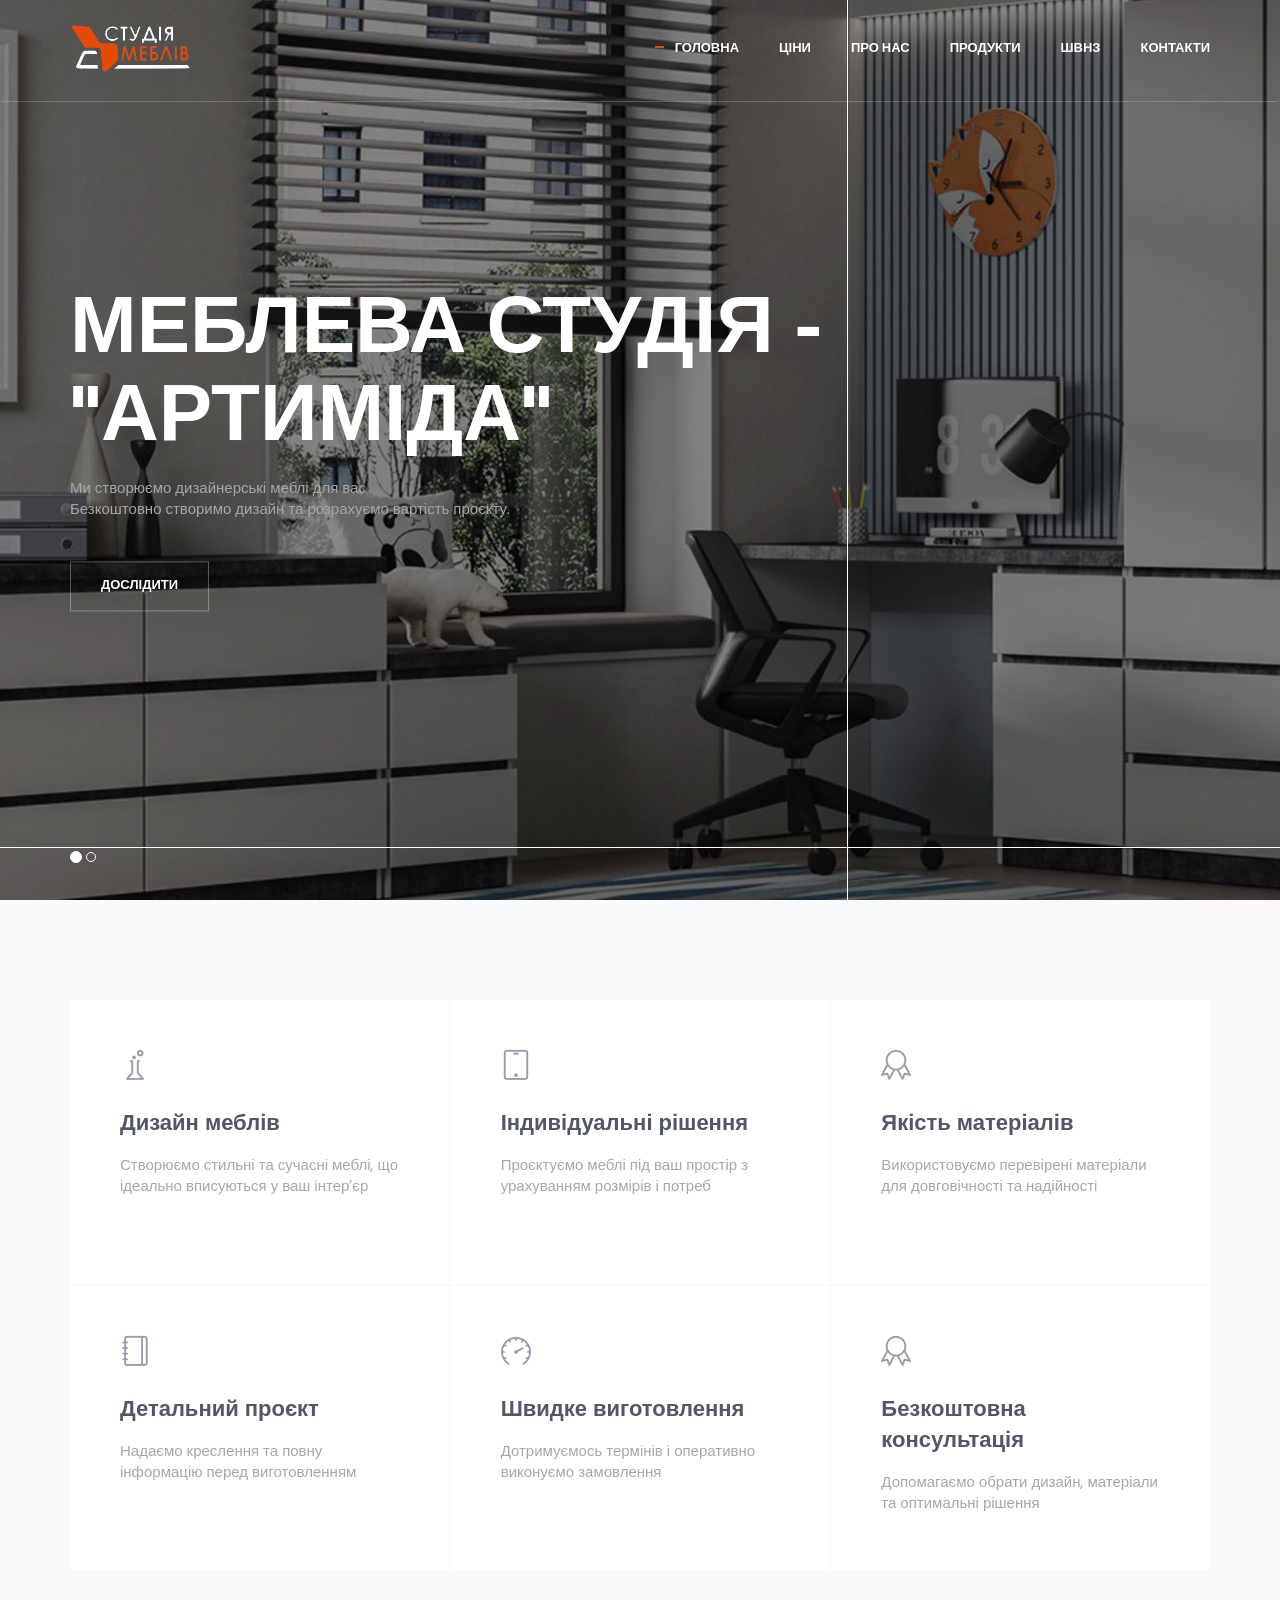
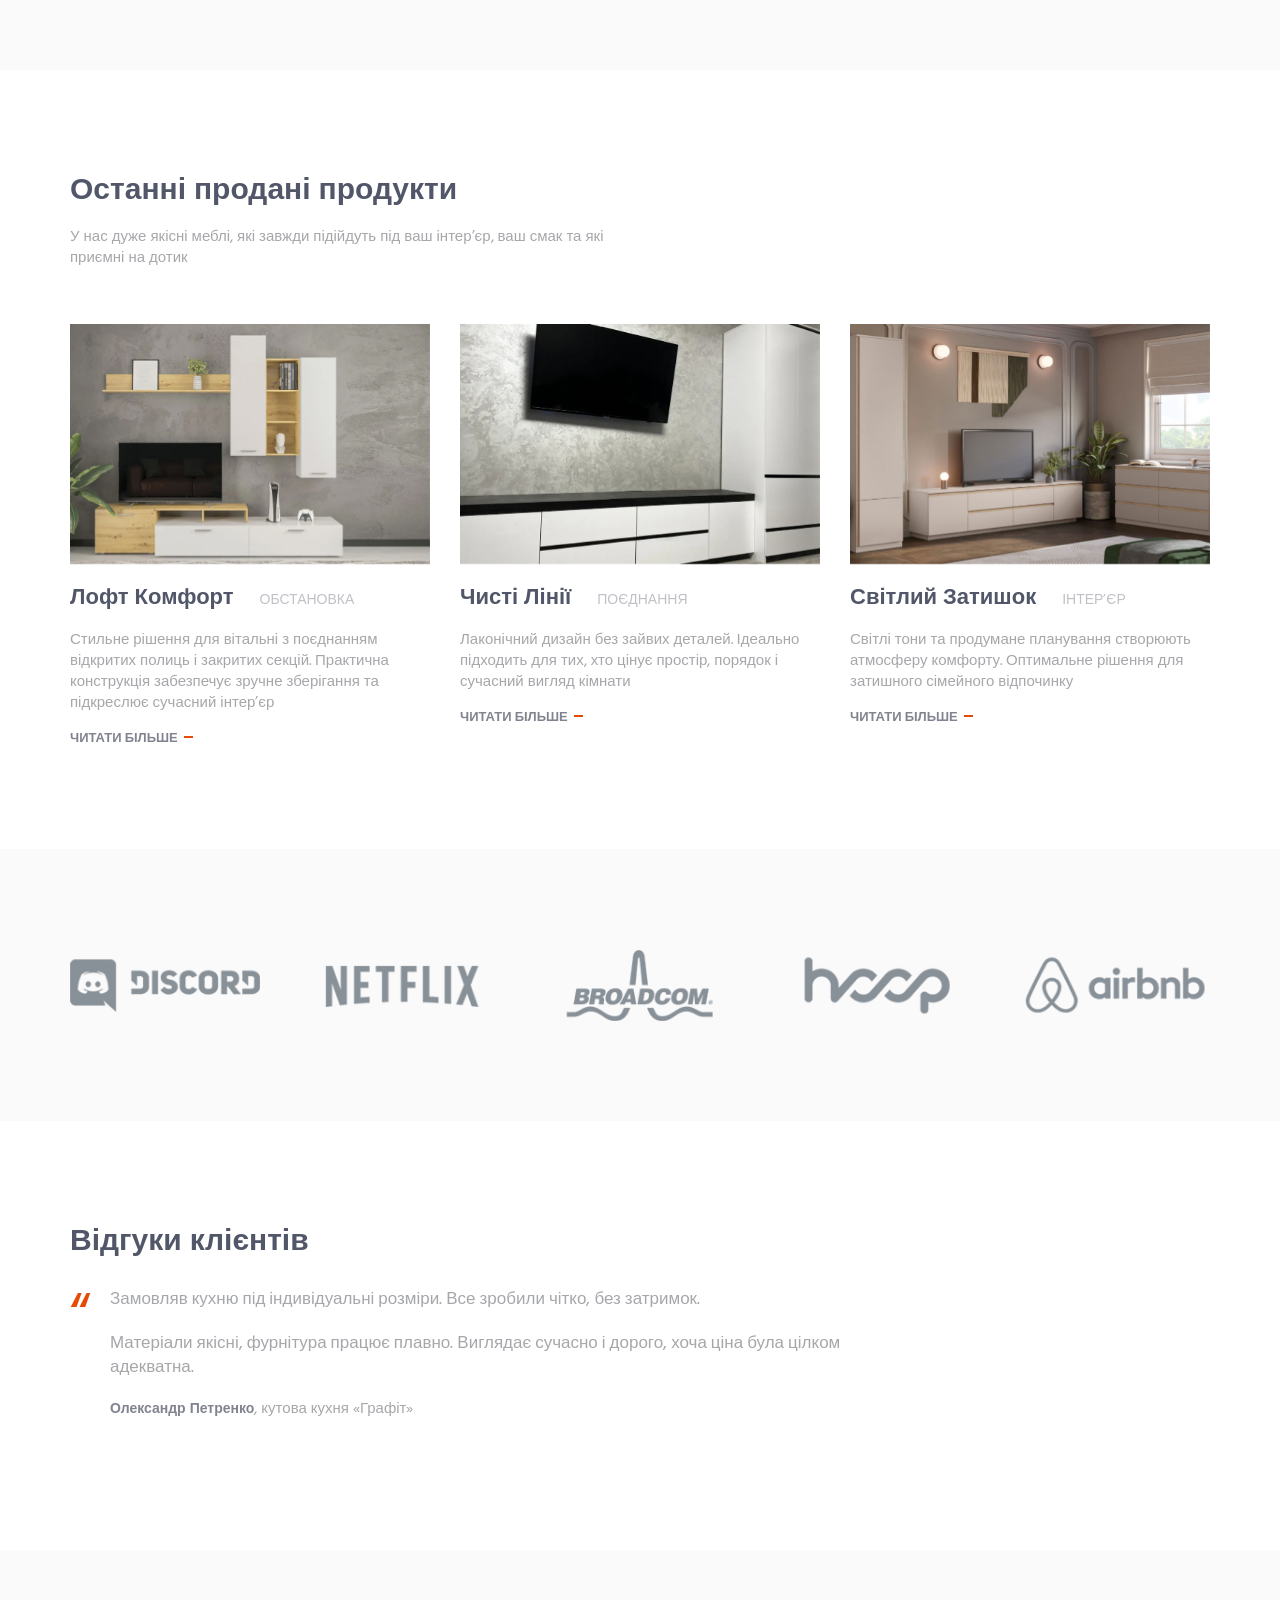
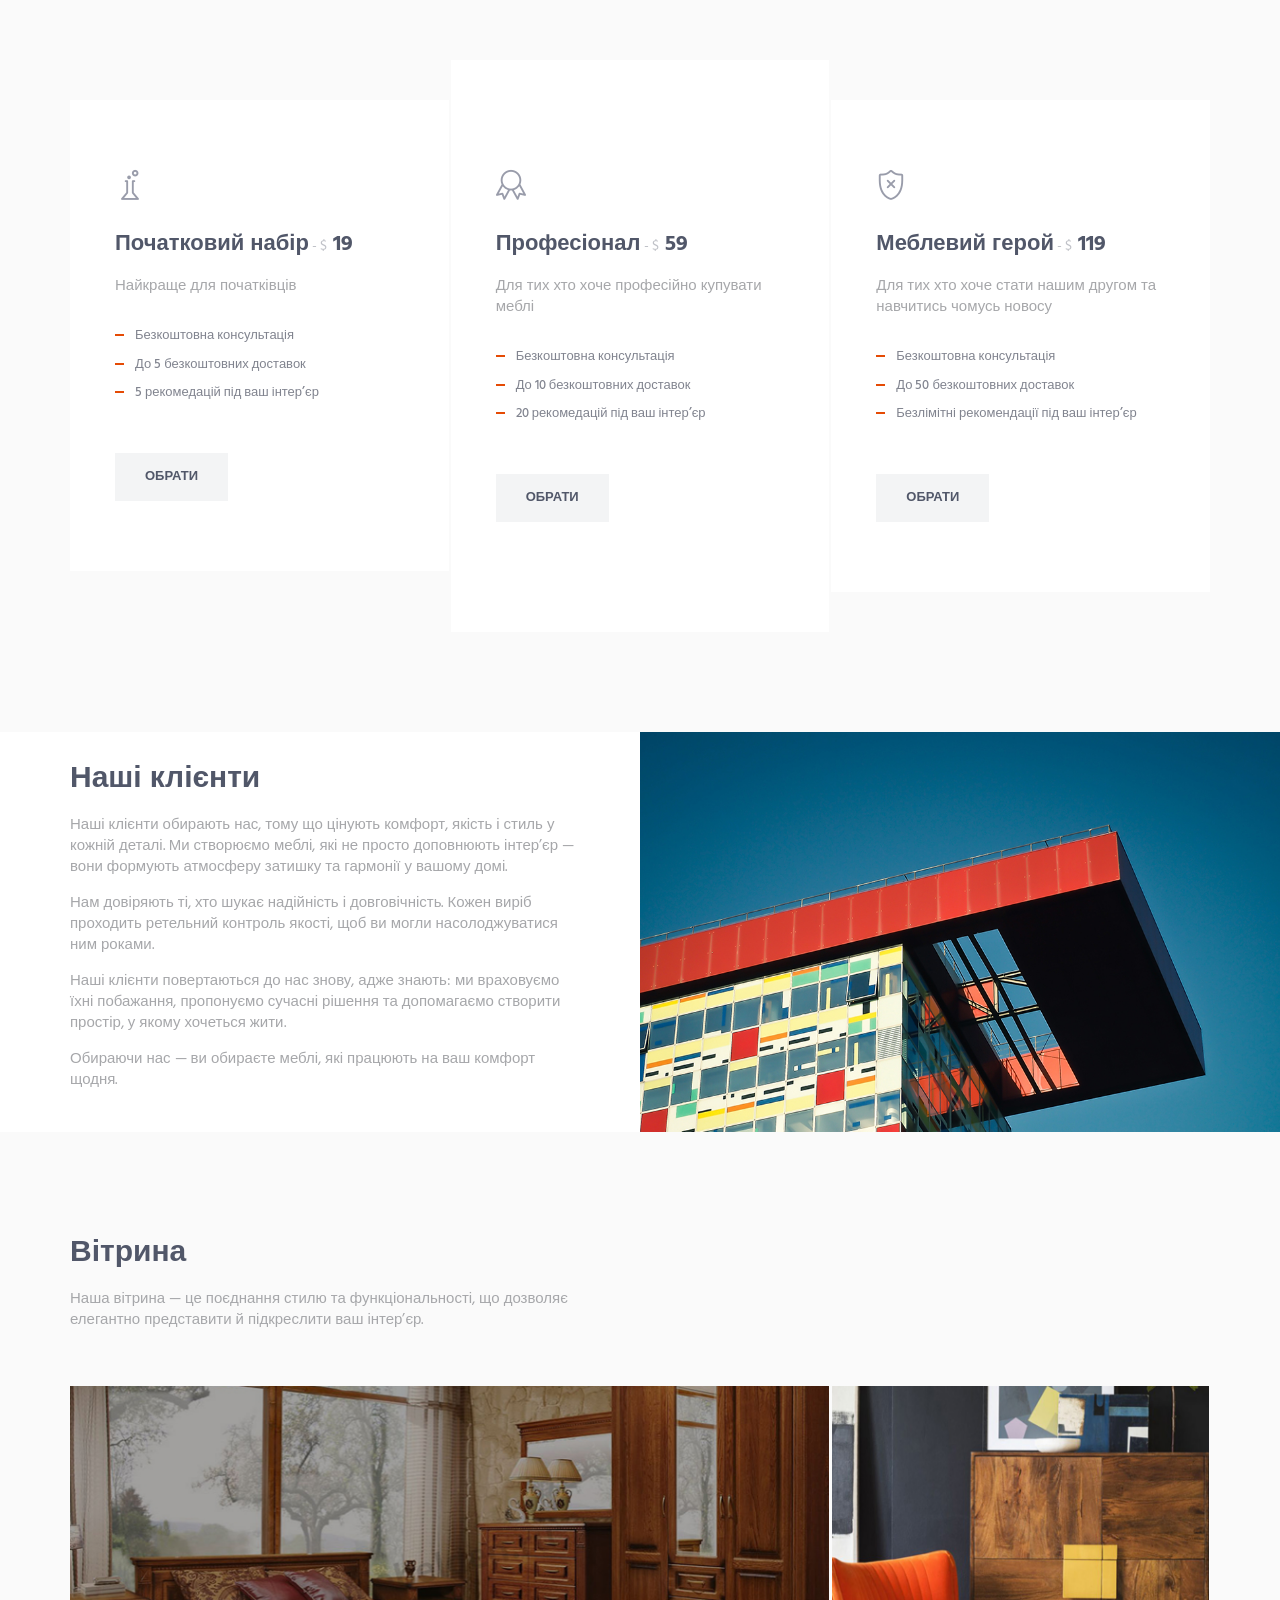
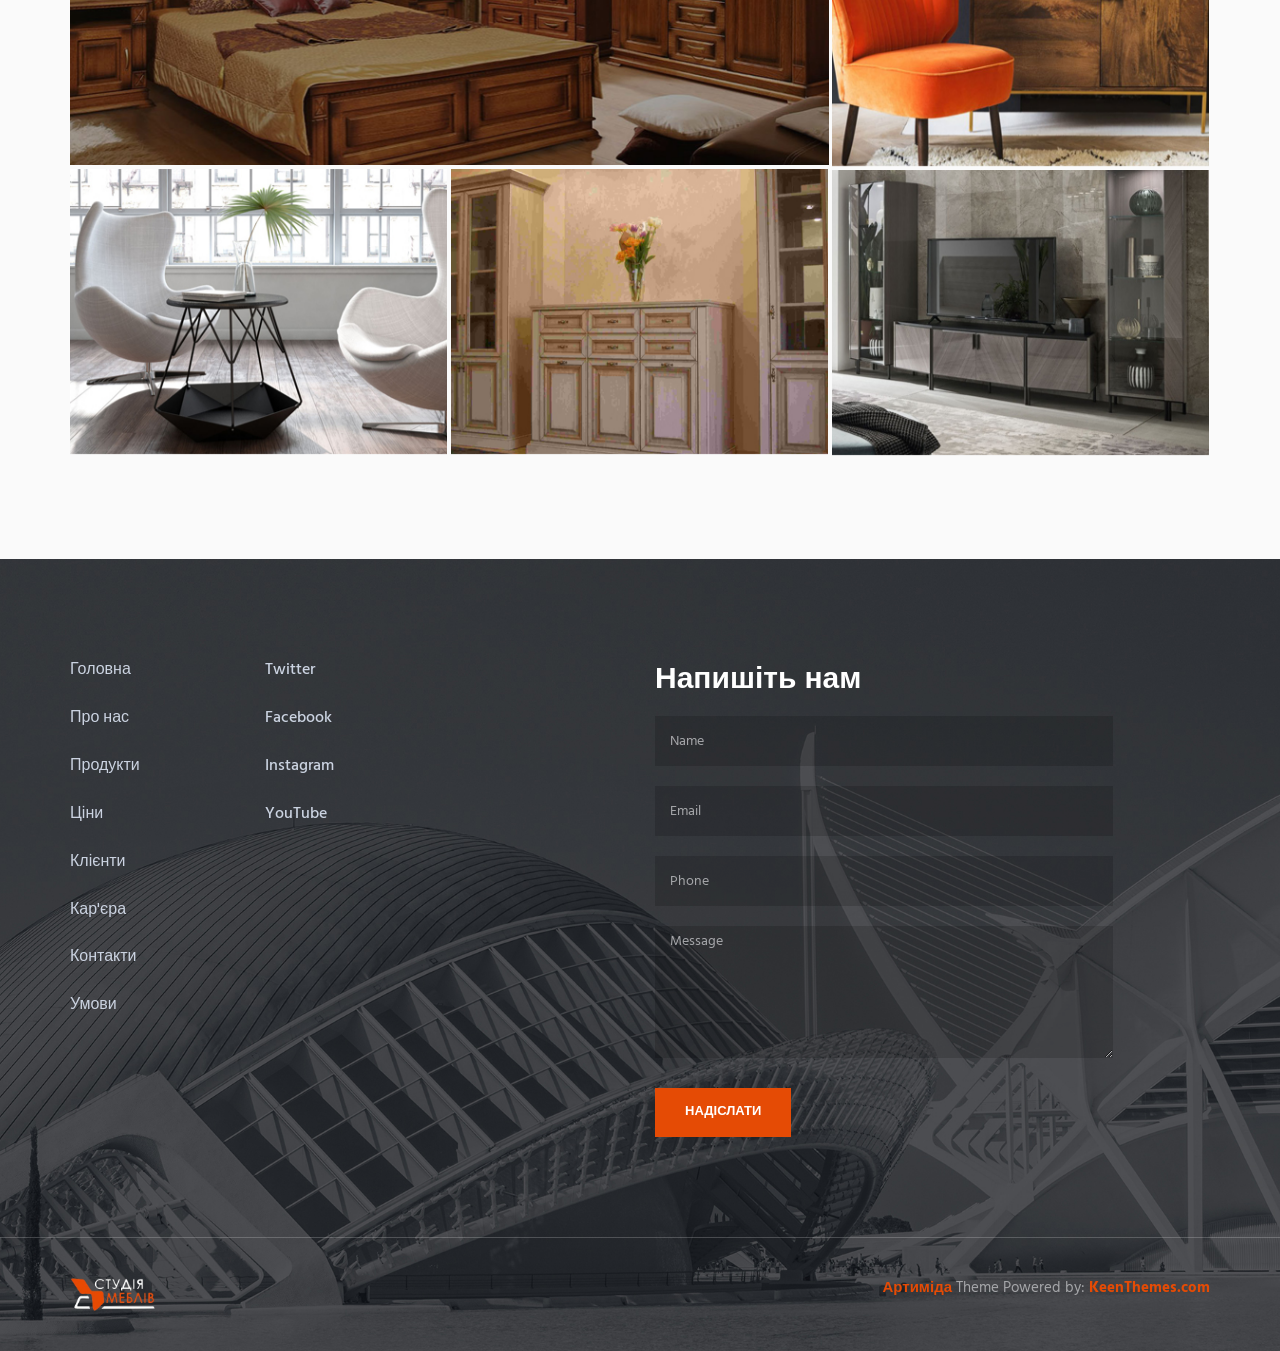
<file: index.html>
<!DOCTYPE html>
<!-- ==============================
    Project:        Metronic "Asentus" Frontend Freebie - Responsive HTML Template Based On Twitter Bootstrap 3.3.4
    Version:        1.0
    Author:         KeenThemes
    Primary use:    Corporate, Business Themes.
    Email:          support@keenthemes.com
    Follow:         http://www.twitter.com/keenthemes
    Like:           http://www.facebook.com/keenthemes
    Website:        http://www.keenthemes.com
    Premium:        Premium Metronic Admin Theme: http://themeforest.net/item/metronic-responsive-admin-dashboard-template/4021469?ref=keenthemes
================================== -->
<html lang="en" class="no-js">
    <!-- BEGIN HEAD -->
    <head>
        <meta charset="utf-8"/>
        <title>Metronic "Asentus" Frontend Freebie</title>
        <meta http-equiv="X-UA-Compatible" content="IE=edge">
        <meta content="width=device-width, initial-scale=1" name="viewport"/>
        <meta content="" name="description"/>
        <meta content="" name="author"/>

        <!-- GLOBAL MANDATORY STYLES -->
        <link href="http://fonts.googleapis.com/css?family=Hind:300,400,500,600,700" rel="stylesheet" type="text/css">
        <link href="vendor/simple-line-icons/simple-line-icons.min.css" rel="stylesheet" type="text/css"/>
        <link href="vendor/bootstrap/css/bootstrap.min.css" rel="stylesheet" type="text/css"/>

        <!-- PAGE LEVEL PLUGIN STYLES -->
        <link href="css/animate.css" rel="stylesheet">
        <link href="vendor/swiper/css/swiper.min.css" rel="stylesheet" type="text/css"/>

        <!-- THEME STYLES -->
        <link href="css/layout.min.css" rel="stylesheet" type="text/css"/>

        <!-- Favicon -->
        <link rel="shortcut icon" href="favicon.ico"/>
    </head>
    <!-- END HEAD -->

    <!-- BODY -->
    <body>

        <!--========== HEADER ==========-->
        <header class="header navbar-fixed-top">
            <!-- Navbar -->
            <nav class="navbar" role="navigation">
                <div class="container">
                    <!-- Brand and toggle get grouped for better mobile display -->
                    <div class="menu-container">
                        <button type="button" class="navbar-toggle" data-toggle="collapse" data-target=".nav-collapse">
                            <span class="sr-only">Toggle navigation</span>
                            <span class="toggle-icon"></span>
                        </button>

                        <!-- Logo -->
                        <div class="logo">
                            <a class="logo-wrap" href="index.html">
                                <img class="logo-img logo-img-main" src="img/logo1.png" alt="Asentus Logo">
                                <img class="logo-img logo-img-active" src="img/logo2.png" alt="Asentus Logo">
                            </a>
                        </div>
                        <!-- End Logo -->
                    </div>

                    <!-- Collect the nav links, forms, and other content for toggling -->
                    <div class="collapse navbar-collapse nav-collapse">
                        <div class="menu-container">
                            <ul class="navbar-nav navbar-nav-right">
                                <li class="nav-item"><a class="nav-item-child nav-item-hover active" href="index.html">Головна</a></li>
                                <li class="nav-item"><a class="nav-item-child nav-item-hover" href="pricing.html">Ціни</a></li>
                                <li class="nav-item"><a class="nav-item-child nav-item-hover" href="about.html">Про нас</a></li>
                                <li class="nav-item"><a class="nav-item-child nav-item-hover" href="products.html">Продукти</a></li>
                                <li class="nav-item"><a class="nav-item-child nav-item-hover" href="faq.html">ШВНЗ</a></li>
                                <li class="nav-item"><a class="nav-item-child nav-item-hover" href="contact.html">Контакти</a></li>
                            </ul>
                        </div>
                    </div>
                    <!-- End Navbar Collapse -->
                </div>
            </nav>
            <!-- Navbar -->
        </header>
        <!--========== END HEADER ==========-->

        <!--========== SLIDER ==========-->
        <div id="carousel-example-generic" class="carousel slide" data-ride="carousel">
            <div class="container">
                <!-- Indicators -->
                <ol class="carousel-indicators">
                    <li data-target="#carousel-example-generic" data-slide-to="0" class="active"></li>
                    <li data-target="#carousel-example-generic" data-slide-to="1"></li>
                </ol>
            </div>

            <!-- Wrapper for slides -->
            <div class="carousel-inner" role="listbox">
                <div class="item active">
                    <img class="img-responsive" src="img/1920x1080/mebels_fon.jpg" alt="Slider Image">
                    <div class="container">
                        <div class="carousel-centered">
                            <div class="margin-b-40">
                                <h1 class="carousel-title">Меблева студія - "Артиміда"</h1>
                                <p>Ми створюємо дизайнерські меблі для вас <br/> Безкоштовно створимо дизайн та розрахуємо вартість проєкту.</p>
                            </div>
                            <a href="#" class="btn-theme btn-theme-sm btn-white-brd text-uppercase">Дослідити</a>
                        </div>
                    </div>
                </div>
                
                <div class="item">
                    <img class="img-responsive" src="img/1920x1080/mebels_fon2.jpg" alt="Slider Image">
                    <div class="container">
                        <div class="carousel-centered">
                            <div class="margin-b-40">
                                <h2 class="carousel-title">Меблева студія - "Артиміда"</h2>
                                <p>Ми створюємо дизайнерські меблі для вас <br/> Безкоштовно створимо дизайн та розрахуємо вартість проєкту.</p>
                            </div>
                            <a href="#" class="btn-theme btn-theme-sm btn-white-brd text-uppercase">Дослідити</a>
                        </div>
                    </div>
                </div>
            </div>
        </div>
        <!--========== SLIDER ==========-->

        <!--========== PAGE LAYOUT ==========-->
        <!-- Service -->
        <div class="bg-color-sky-light" data-auto-height="true">
            <div class="content-lg container">
                <div class="row row-space-1 margin-b-2">
                    <div class="col-sm-4 sm-margin-b-2">
                        <div class="wow fadeInLeft" data-wow-duration=".3" data-wow-delay=".3s">
                            <div class="service" data-height="height">
                                <div class="service-element">
                                    <i class="service-icon icon-chemistry"></i>
                                </div>
                                <div class="service-info">
                                    <h3>Дизайн меблів</h3>
                                    <p class="margin-b-5">Створюємо стильні та сучасні меблі, що ідеально вписуються у ваш інтер’єр</p>
                                </div>
                                <a href="#" class="content-wrapper-link"></a>    
                            </div>
                        </div>
                    </div>
                    <div class="col-sm-4 sm-margin-b-2">
                        <div class="wow fadeInLeft" data-wow-duration=".3" data-wow-delay=".2s">
                            <div class="service" data-height="height">
                                <div class="service-element">
                                    <i class="service-icon icon-screen-tablet"></i>
                                </div>
                                <div class="service-info">
                                    <h3>Індивідуальні рішення</h3>
                                    <p class="margin-b-5">Проєктуємо меблі під ваш простір з урахуванням розмірів і потреб</p>
                                </div>
                                <a href="#" class="content-wrapper-link"></a>    
                            </div>
                        </div>
                    </div>
                    <div class="col-sm-4">
                        <div class="wow fadeInLeft" data-wow-duration=".3" data-wow-delay=".1s">
                            <div class="service" data-height="height">
                                <div class="service-element">
                                    <i class="service-icon icon-badge"></i>
                                </div>
                                <div class="service-info">
                                    <h3>Якість матеріалів</h3>
                                    <p class="margin-b-5">Використовуємо перевірені матеріали для довговічності та надійності</p>
                                </div>
                                <a href="#" class="content-wrapper-link"></a>    
                            </div>
                        </div>
                    </div>
                </div>
                <!--// end row -->

                <div class="row row-space-1">
                    <div class="col-sm-4 sm-margin-b-2">
                        <div class="wow fadeInLeft" data-wow-duration=".3" data-wow-delay=".4s">
                            <div class="service" data-height="height">
                                <div class="service-element">
                                    <i class="service-icon icon-notebook"></i>
                                </div>
                                <div class="service-info">
                                    <h3>Детальний проєкт</h3>
                                    <p class="margin-b-5">Надаємо креслення та повну інформацію перед виготовленням</p>
                                </div>
                                <a href="#" class="content-wrapper-link"></a>    
                            </div>
                        </div>
                    </div>
                    <div class="col-sm-4 sm-margin-b-2">
                        <div class="wow fadeInLeft" data-wow-duration=".3" data-wow-delay=".5s">
                            <div class="service" data-height="height">
                                <div class="service-element">
                                    <i class="service-icon icon-speedometer"></i>
                                </div>
                                <div class="service-info">
                                    <h3>Швидке виготовлення</h3>
                                    <p class="margin-b-5">Дотримуємось термінів і оперативно виконуємо замовлення</p>
                                </div>
                                <a href="#" class="content-wrapper-link"></a>    
                            </div>
                        </div>
                    </div>
                    <div class="col-sm-4">
                        <div class="wow fadeInLeft" data-wow-duration=".3" data-wow-delay=".6s">
                            <div class="service" data-height="height">
                                <div class="service-element">
                                    <i class="service-icon icon-badge"></i>
                                </div>
                                <div class="service-info">
                                    <h3>Безкоштовна консультація</h3>
                                    <p class="margin-b-5">Допомагаємо обрати дизайн, матеріали та оптимальні рішення</p>
                                </div>
                                <a href="#" class="content-wrapper-link"></a>    
                            </div>
                        </div>
                    </div>
                </div>
                <!--// end row -->
            </div>
        </div>
        <!-- End Service -->

        <!-- Latest Products -->
        <div class="content-lg container">
            <div class="row margin-b-40">
                <div class="col-sm-6">
                    <h2>Останні продані продукти</h2>
                    <p>У нас дуже якісні меблі, які завжди підійдуть під ваш інтер’єр, ваш смак та які приємні на дотик</p>
                </div>
            </div>
            <!--// end row -->

            <div class="row">
                <!-- Latest Products -->
                <div class="col-sm-4 sm-margin-b-50">
                    <div class="margin-b-20">
                        <div class="wow zoomIn" data-wow-duration=".3" data-wow-delay=".1s">
                            <img class="img-responsive" src="img/970x647/01.jpg" alt="Latest Products Image">
                        </div>
                    </div>
                    <h4><a href="#">Лофт Комфорт</a> <span class="text-uppercase margin-l-20">Обстановка</span></h4>
                    <p>Стильне рішення для вітальні з поєднанням відкритих полиць і закритих секцій. Практична конструкція забезпечує зручне зберігання та підкреслює сучасний інтер’єр</p>
                    <a class="link" href="#">Читати більше</a>
                </div>
                <!-- End Latest Products -->

                <!-- Latest Products -->
                <div class="col-sm-4 sm-margin-b-50">
                    <div class="margin-b-20">
                        <div class="wow zoomIn" data-wow-duration=".3" data-wow-delay=".1s">
                            <img class="img-responsive" src="img/970x647/02.jpg" alt="Latest Products Image">
                        </div>
                    </div>
                    <h4><a href="#">Чисті Лінії</a> <span class="text-uppercase margin-l-20">Поєднання</span></h4>
                    <p>Лаконічний дизайн без зайвих деталей. Ідеально підходить для тих, хто цінує простір, порядок і сучасний вигляд кімнати</p>
                    <a class="link" href="#">Читати більше</a>
                </div>
                <!-- End Latest Products -->

                <!-- Latest Products -->
                <div class="col-sm-4 sm-margin-b-50">
                    <div class="margin-b-20">
                        <div class="wow zoomIn" data-wow-duration=".3" data-wow-delay=".1s">
                            <img class="img-responsive" src="img/970x647/03.jpg" alt="Latest Products Image">
                        </div>
                    </div>
                    <h4><a href="#">Світлий Затишок</a> <span class="text-uppercase margin-l-20">інтер’єр</span></h4>
                    <p>Світлі тони та продумане планування створюють атмосферу комфорту. Оптимальне рішення для затишного сімейного відпочинку</p>
                    <a class="link" href="#">Читати більше</a>
                </div>
                <!-- End Latest Products -->
            </div>
            <!--// end row -->
        </div>
        <!-- End Latest Products -->

        <!-- Clients -->
        <div class="bg-color-sky-light">
            <div class="content-lg container">
                <!-- Swiper Clients -->
                <div class="swiper-slider swiper-clients">
                    <!-- Swiper Wrapper -->
                    <div class="swiper-wrapper">
                        <div class="swiper-slide">
                            <img class="swiper-clients-img" src="img/clients/01.png" alt="Clients Logo">
                        </div>
                        <div class="swiper-slide">
                            <img class="swiper-clients-img" src="img/clients/02.png" alt="Clients Logo">
                        </div>
                        <div class="swiper-slide">
                            <img class="swiper-clients-img" src="img/clients/03.png" alt="Clients Logo">
                        </div>
                        <div class="swiper-slide">
                            <img class="swiper-clients-img" src="img/clients/04.png" alt="Clients Logo">
                        </div>
                        <div class="swiper-slide">
                            <img class="swiper-clients-img" src="img/clients/05.png" alt="Clients Logo">
                        </div>
                        <div class="swiper-slide">
                            <img class="swiper-clients-img" src="img/clients/06.png" alt="Clients Logo">
                        </div>
                    </div>
                    <!-- End Swiper Wrapper -->
                </div>
                <!-- End Swiper Clients -->
            </div>
        </div>
        <!-- End Clients -->

        <!-- Testimonials -->
        <div class="content-lg container">
            <div class="row">
                <div class="col-sm-9">
                    <h2>Відгуки клієнтів</h2>

                    <!-- Swiper Testimonials -->
                    <div class="swiper-slider swiper-testimonials">
                        <!-- Swiper Wrapper -->
                        <div class="swiper-wrapper">
                            <div class="swiper-slide">
                                <blockquote class="blockquote">
                                    <div class="margin-b-20">
                                        Замовляв кухню під індивідуальні розміри. Все зробили чітко, без затримок.
                                    </div>
                                    <div class="margin-b-20">
                                        Матеріали якісні, фурнітура працює плавно. Виглядає сучасно і дорого, хоча ціна була цілком адекватна.
                                    </div>
                                    <p><span class="fweight-700 color-link">Олександр Петренко</span>, кутова кухня «Графіт»</p>
                                </blockquote>
                            </div>
                            <div class="swiper-slide">
                                <blockquote class="blockquote">
                                    <div class="margin-b-20">
                                        Дуже зручна шафа, багато місця всередині. Дзеркала візуально збільшили кімнату.
                                    </div>
                                    <div class="margin-b-20">
                                        Двері відкриваються легко, нічого не скрипить. Повністю задоволена результатом.
                                    </div>
                                    <p><span class="fweight-700 color-link">Ірина Ковальчук</span>, Шафа-купе «Дзеркальна Лінія»</p>
                                </blockquote>
                            </div>
                        </div>
                        <!-- End Swiper Wrapper -->

                        <!-- Pagination -->
                        <div class="swiper-testimonials-pagination"></div>
                    </div>
                    <!-- End Swiper Testimonials -->
                </div>
            </div>
            <!--// end row -->
        </div>
        <!-- End Testimonials -->

        <!-- Pricing -->
        <div class="bg-color-sky-light">
            <div class="content-lg container">
                <div class="row row-space-1">
                    <div class="col-sm-4 sm-margin-b-2">
                        <!-- Pricing -->
                        <div class="pricing">
                            <div class="margin-b-30">
                                <i class="pricing-icon icon-chemistry"></i>
                                <h3>Початковий набір<span> - $</span> 19</h3>
                                <p>Найкраще для початківців</p>
                            </div>
                            <ul class="list-unstyled pricing-list margin-b-50">
                                <li class="pricing-list-item">Безкоштовна консультація</li>
                                <li class="pricing-list-item">До 5 безкоштовних доставок</li>
                                <li class="pricing-list-item">5 рекомедацій під ваш інтер’єр</li>
                            </ul>
                            <a href="pricing.html" class="btn-theme btn-theme-sm btn-default-bg text-uppercase">Обрати</a>
                        </div>
                        <!-- End Pricing -->
                    </div>
                    <div class="col-sm-4 sm-margin-b-2">
                        <!-- Pricing -->
                        <div class="pricing pricing-active">
                            <div class="margin-b-30">
                                <i class="pricing-icon icon-badge"></i>
                                <h3>Професіонал<span> - $</span> 59</h3>
                                <p>Для тих хто хоче професійно купувати меблі</p>
                            </div>
                            <ul class="list-unstyled pricing-list margin-b-50">
                                <li class="pricing-list-item">Безкоштовна консультація</li>
                                <li class="pricing-list-item">До 10 безкоштовних доставок</li>
                                <li class="pricing-list-item">20 рекомедацій під ваш інтер’єр</li>
                            </ul>
                            <a href="pricing.html" class="btn-theme btn-theme-sm btn-default-bg text-uppercase">Обрати</a>
                        </div>
                        <!-- End Pricing -->
                    </div>
                    <div class="col-sm-4">
                        <!-- Pricing -->
                        <div class="pricing">
                            <div class="margin-b-30">
                                <i class="pricing-icon icon-shield"></i>
                                <h3>Меблевий герой<span> - $</span> 119</h3>
                                <p>Для тих хто хоче стати нашим другом та навчитись чомусь новосу</p>
                            </div>
                            <ul class="list-unstyled pricing-list margin-b-50">
                                <li class="pricing-list-item">Безкоштовна консультація</li>
                                <li class="pricing-list-item">До 50 безкоштовних доставок</li>
                                <li class="pricing-list-item">Безлімітні рекомендації під ваш інтер’єр</li>
                            </ul>
                            <a href="pricing.html" class="btn-theme btn-theme-sm btn-default-bg text-uppercase">Обрати</a>
                        </div>
                        <!-- End Pricing -->
                    </div>
                </div>
                <!--// end row -->
            </div>
        </div>
        <!-- End Pricing -->

        <!-- Promo Section -->
        <div class="promo-section overflow-h">
            <div class="container">
                <div class="clearfix">
                    <div class="ver-center">
                        <div class="ver-center-aligned">
                            <div class="promo-section-col">
                                <h2>Наші клієнти</h2>
                                <p>Наші клієнти обирають нас, тому що цінують комфорт, якість і стиль у кожній деталі. Ми створюємо меблі, які не просто доповнюють інтер’єр — вони формують атмосферу затишку та гармонії у вашому домі.</p>
                                <p>Нам довіряють ті, хто шукає надійність і довговічність. Кожен виріб проходить ретельний контроль якості, щоб ви могли насолоджуватися ним роками.</p>
                                <p>Наші клієнти повертаються до нас знову, адже знають: ми враховуємо їхні побажання, пропонуємо сучасні рішення та допомагаємо створити простір, у якому хочеться жити.</p> <p>Обираючи нас — ви обираєте меблі, які працюють на ваш комфорт щодня.</p>
                            </div>
                        </div>
                    </div>
                </div>
            </div>
            <div class="promo-section-img-right">
                <img class="img-responsive" src="img/970x970/01.jpg" alt="Content Image">
            </div>
        </div>
        <!-- End Promo Section -->

        <!-- Work -->
        <div class="bg-color-sky-light overflow-h">
            <div class="content-lg container">
                <div class="row margin-b-40">
                    <div class="col-sm-6">
                        <h2>Вітрина</h2>
                        <p>Наша вітрина — це поєднання стилю та функціональності, що дозволяє елегантно представити й підкреслити ваш інтер’єр.</p>
                    </div>
                </div>
                <!--// end row -->

                <!-- Masonry Grid -->
                <div class="masonry-grid">
                    <div class="masonry-grid-sizer col-xs-6 col-sm-6 col-md-1"></div>
                    <div class="masonry-grid-item col-xs-12 col-sm-6 col-md-8">
                        <!-- Work -->
                        <div class="work wow fadeInUp" data-wow-duration=".3" data-wow-delay=".1s">
                            <div class="work-overlay">
                                <img class="full-width img-responsive" src="img/800x400/01.jpg" alt="Portfolio Image">
                            </div>
                            <div class="work-content">
                                <h3 class="color-white margin-b-5">Класична спальня</h3>
                                <p class="color-white margin-b-0">Якісні меблі</p>
                            </div>
                            <a class="content-wrapper-link" href="#"></a>
                        </div>
                        <!-- End Work -->
                    </div>
                    <div class="masonry-grid-item col-xs-6 col-sm-6 col-md-4">
                        <!-- Work -->
                        <div class="work wow fadeInUp" data-wow-duration=".3" data-wow-delay=".2s">
                            <div class="work-overlay">
                                <img class="full-width img-responsive" src="img/397x400/01.jpg" alt="Portfolio Image">
                            </div>
                            <div class="work-content">
                                <h3 class="color-white margin-b-5">Теплий модерн</h3>
                                <p class="color-white margin-b-0">Чудове поєднання "Якість - Ціна"</p>
                            </div>
                            <a class="content-wrapper-link" href="#"></a>
                        </div>
                        <!-- End Work -->
                    </div>
                    <div class="masonry-grid-item col-xs-6 col-sm-6 col-md-4">
                        <!-- Work -->
                        <div class="work wow fadeInUp" data-wow-duration=".3" data-wow-delay=".3s">
                            <div class="work-overlay">
                                <img class="full-width img-responsive" src="img/397x300/01.jpg" alt="Portfolio Image">
                            </div>
                            <div class="work-content">
                                <h3 class="color-white margin-b-5">Акцентний мінімалізм</h3>
                                <p class="color-white margin-b-0">Пілаштовуємось під ваш смак та вибір</p>
                            </div>
                            <a class="content-wrapper-link" href="#"></a>
                        </div>
                        <!-- End Work -->
                    </div>
                    <div class="masonry-grid-item col-xs-6 col-sm-6 col-md-4">
                        <!-- Work -->
                        <div class="work wow fadeInUp" data-wow-duration=".3" data-wow-delay=".4s">
                            <div class="work-overlay">
                                <img class="full-width img-responsive" src="img/397x300/02.jpg" alt="Portfolio Image">
                            </div>
                            <div class="work-content">
                                <h3 class="color-white margin-b-5">Елегантна класика</h3>
                                <p class="color-white margin-b-0">Чудове поєднання де немає нічого зайвого</p>
                            </div>
                            <a class="content-wrapper-link" href="#"></a>
                        </div>
                        <!-- End Work -->
                    </div>
                    <div class="masonry-grid-item col-xs-6 col-sm-6 col-md-4">
                        <!-- Work -->
                        <div class="work wow fadeInUp" data-wow-duration=".3" data-wow-delay=".5s">
                            <div class="work-overlay">
                                <img class="full-width img-responsive" src="img/397x300/03.jpg" alt="Portfolio Image">
                            </div>
                            <div class="work-content">
                                <h3 class="color-white margin-b-5">Сучасний лофт</h3>
                                <p class="color-white margin-b-0">Сучасні поєднання меблів</p>
                            </div>
                            <a class="content-wrapper-link" href="#"></a>
                        </div>
                        <!-- End Work -->
                    </div>
                </div>
                <!-- End Masonry Grid -->
            </div>
        </div>
        <!-- End Work -->
        <!--========== END PAGE LAYOUT ==========-->

        <!--========== FOOTER ==========-->
        <footer class="footer">
            <!-- Links -->
            <div class="footer-seperator">
                <div class="content-lg container">
                    <div class="row">
                        <div class="col-sm-2 sm-margin-b-50">
                            <!-- List -->
                            <ul class="list-unstyled footer-list">
                                <li class="footer-list-item"><a class="footer-list-link" href="#">Головна</a></li>
                                <li class="footer-list-item"><a class="footer-list-link" href="#">Про нас</a></li>
                                <li class="footer-list-item"><a class="footer-list-link" href="#">Продукти</a></li>
                                <li class="footer-list-item"><a class="footer-list-link" href="#">Ціни</a></li>
                                <li class="footer-list-item"><a class="footer-list-link" href="#">Клієнти</a></li>
                                <li class="footer-list-item"><a class="footer-list-link" href="#">Кар'єра</a></li>
                                <li class="footer-list-item"><a class="footer-list-link" href="#">Контакти</a></li>
                                <li class="footer-list-item"><a class="footer-list-link" href="#">Умови</a></li>
                            </ul>
                            <!-- End List -->
                        </div>
                        <div class="col-sm-4 sm-margin-b-30">
                            <!-- List -->
                            <ul class="list-unstyled footer-list">
                                <li class="footer-list-item"><a class="footer-list-link" href="#">Twitter</a></li>
                                <li class="footer-list-item"><a class="footer-list-link" href="#">Facebook</a></li>
                                <li class="footer-list-item"><a class="footer-list-link" href="#">Instagram</a></li>
                                <li class="footer-list-item"><a class="footer-list-link" href="#">YouTube</a></li>
                            </ul>
                            <!-- End List -->
                        </div>
                        <div class="col-sm-5 sm-margin-b-30">
                            <h2 class="color-white">Напишіть нам</h2>
                            <input type="text" class="form-control footer-input margin-b-20" placeholder="Name" required>
                            <input type="email" class="form-control footer-input margin-b-20" placeholder="Email" required>
                            <input type="text" class="form-control footer-input margin-b-20" placeholder="Phone" required>
                            <textarea class="form-control footer-input margin-b-30" rows="6" placeholder="Message" required></textarea>
                            <button type="submit" class="btn-theme btn-theme-sm btn-base-bg text-uppercase">Надіслати</button>
                        </div>
                    </div>
                    <!--// end row -->
                </div>
            </div>
            <!-- End Links -->

            <!-- Copyright -->
            <div class="content container">
                <div class="row">
                    <div class="col-xs-6">
                        <img class="footer-logo" src="img/logo1.png" alt="Asentus Logo">
                    </div>
                    <div class="col-xs-6 text-right">
                        <p class="margin-b-0"><a class="color-base fweight-700" href="http://keenthemes.com/preview/asentus/">Артиміда</a> Theme Powered by: <a class="color-base fweight-700" href="http://www.keenthemes.com/">KeenThemes.com</a></p>
                    </div>
                </div>
                <!--// end row -->
            </div>
            <!-- End Copyright -->
        </footer>
        <!--========== END FOOTER ==========-->

        <!-- Back To Top -->
        <a href="javascript:void(0);" class="js-back-to-top back-to-top">Top</a>

        <!-- JAVASCRIPTS(Load javascripts at bottom, this will reduce page load time) -->
        <!-- CORE PLUGINS -->
        <script src="vendor/jquery.min.js" type="text/javascript"></script>
        <script src="vendor/jquery-migrate.min.js" type="text/javascript"></script>
        <script src="vendor/bootstrap/js/bootstrap.min.js" type="text/javascript"></script>

        <!-- PAGE LEVEL PLUGINS -->
        <script src="vendor/jquery.easing.js" type="text/javascript"></script>
        <script src="vendor/jquery.back-to-top.js" type="text/javascript"></script>
        <script src="vendor/jquery.smooth-scroll.js" type="text/javascript"></script>
        <script src="vendor/jquery.wow.min.js" type="text/javascript"></script>
        <script src="vendor/swiper/js/swiper.jquery.min.js" type="text/javascript"></script>
        <script src="vendor/masonry/jquery.masonry.pkgd.min.js" type="text/javascript"></script>
        <script src="vendor/masonry/imagesloaded.pkgd.min.js" type="text/javascript"></script>

        <!-- PAGE LEVEL SCRIPTS -->
        <script src="js/layout.min.js" type="text/javascript"></script>
        <script src="js/components/wow.min.js" type="text/javascript"></script>
        <script src="js/components/swiper.min.js" type="text/javascript"></script>
        <script src="js/components/masonry.min.js" type="text/javascript"></script>

    </body>
    <!-- END BODY -->
</html>
</file>
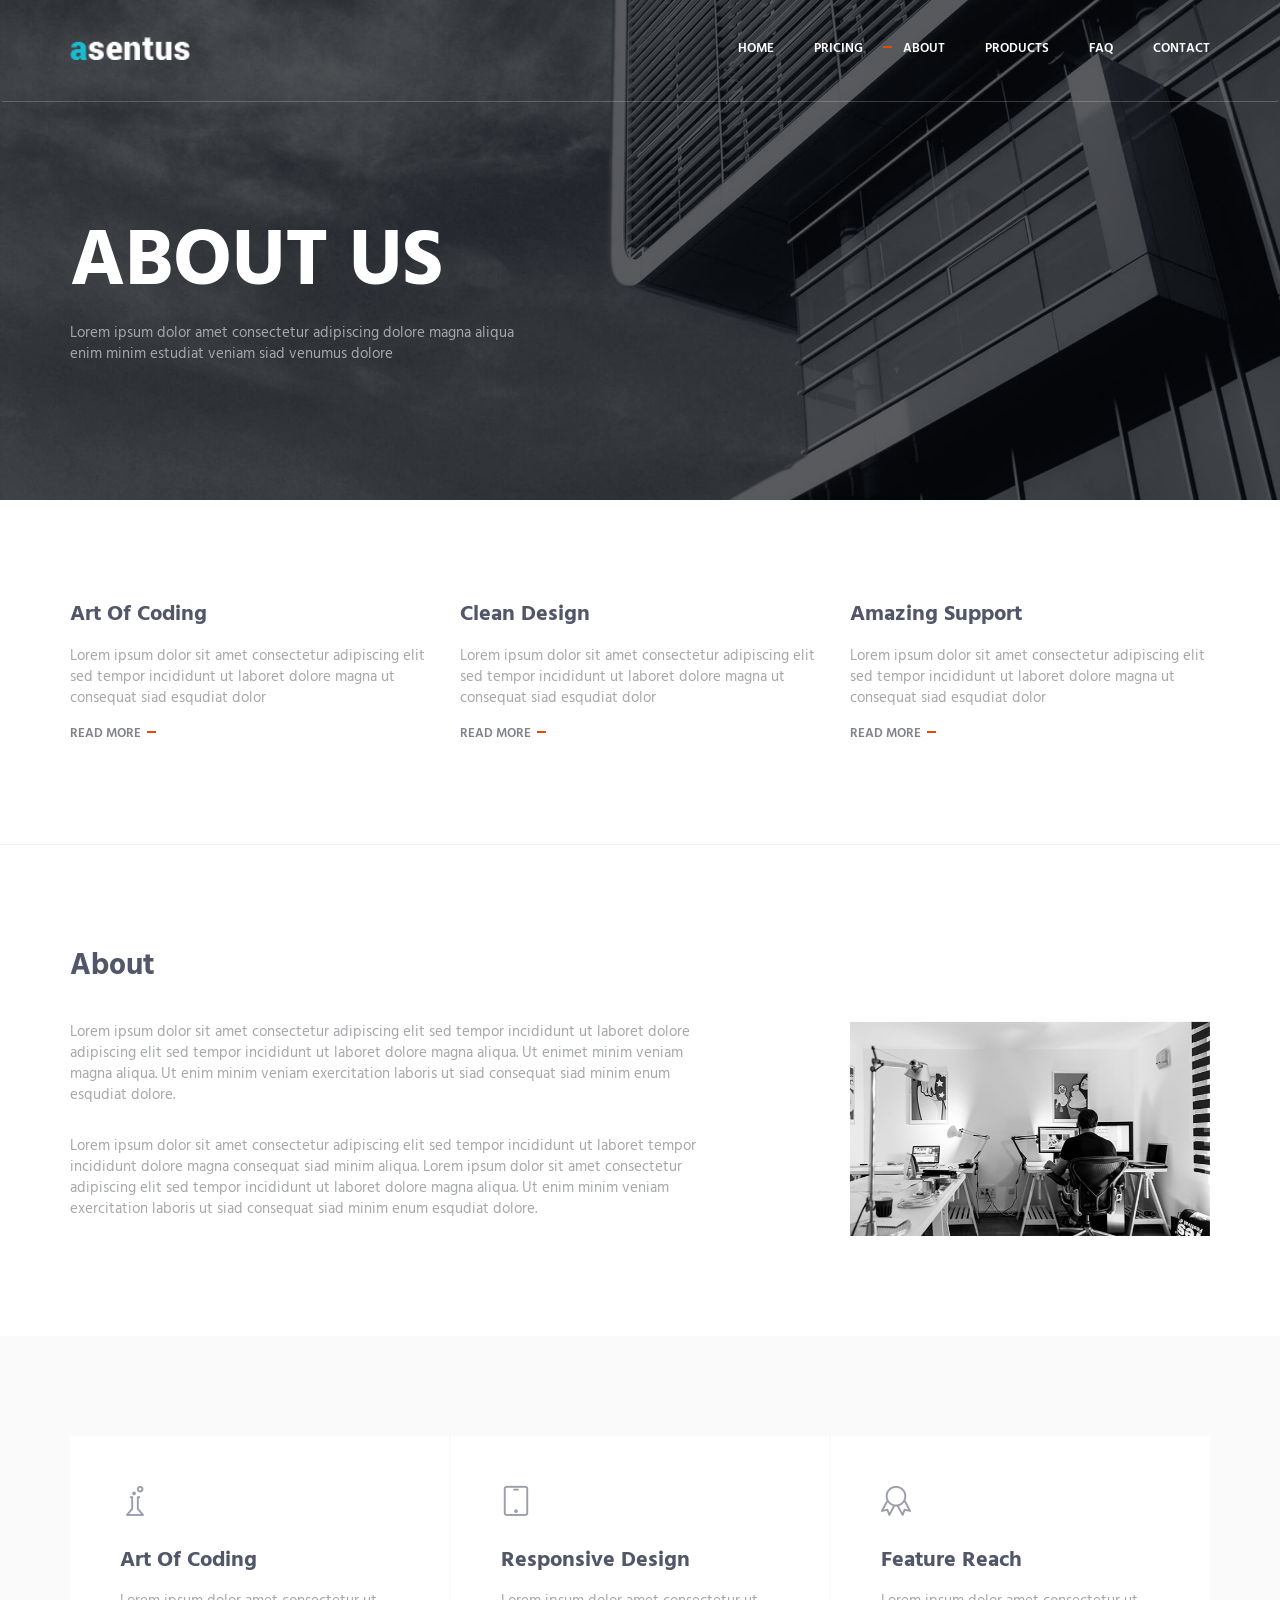
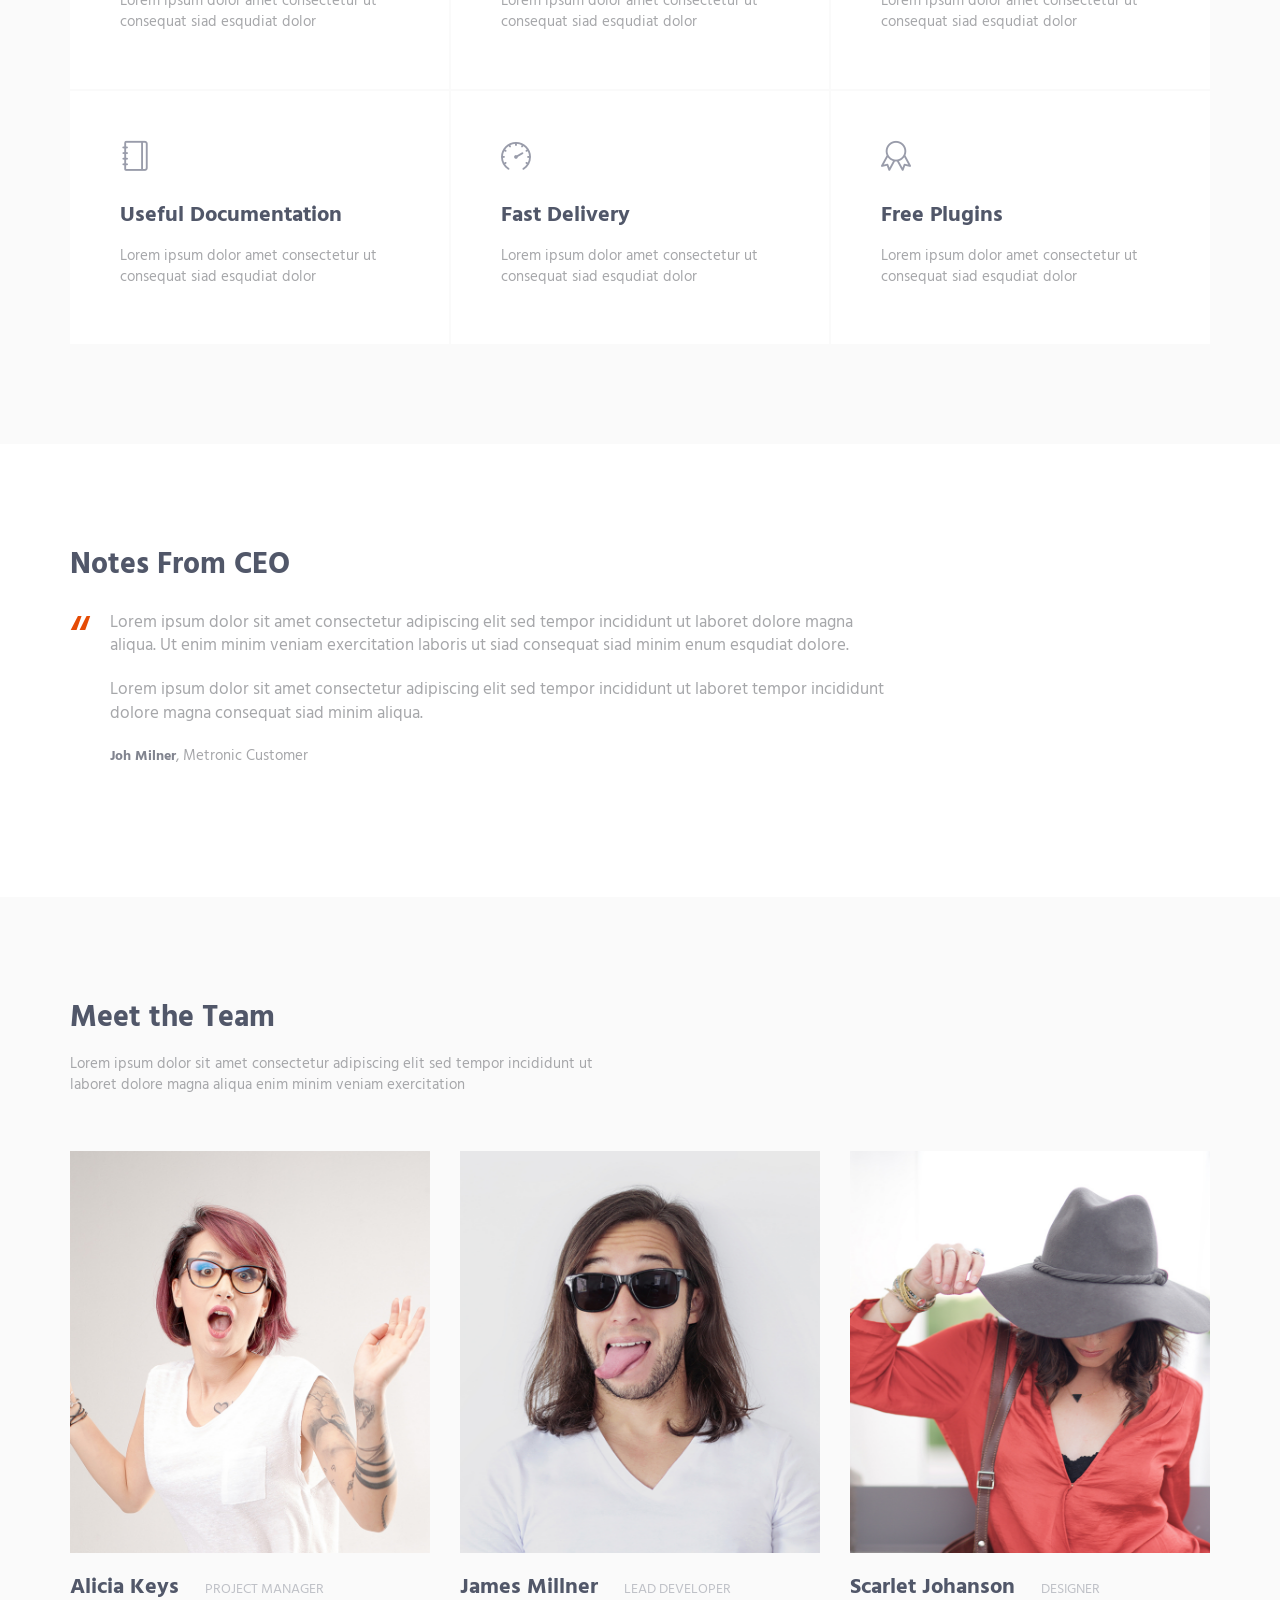
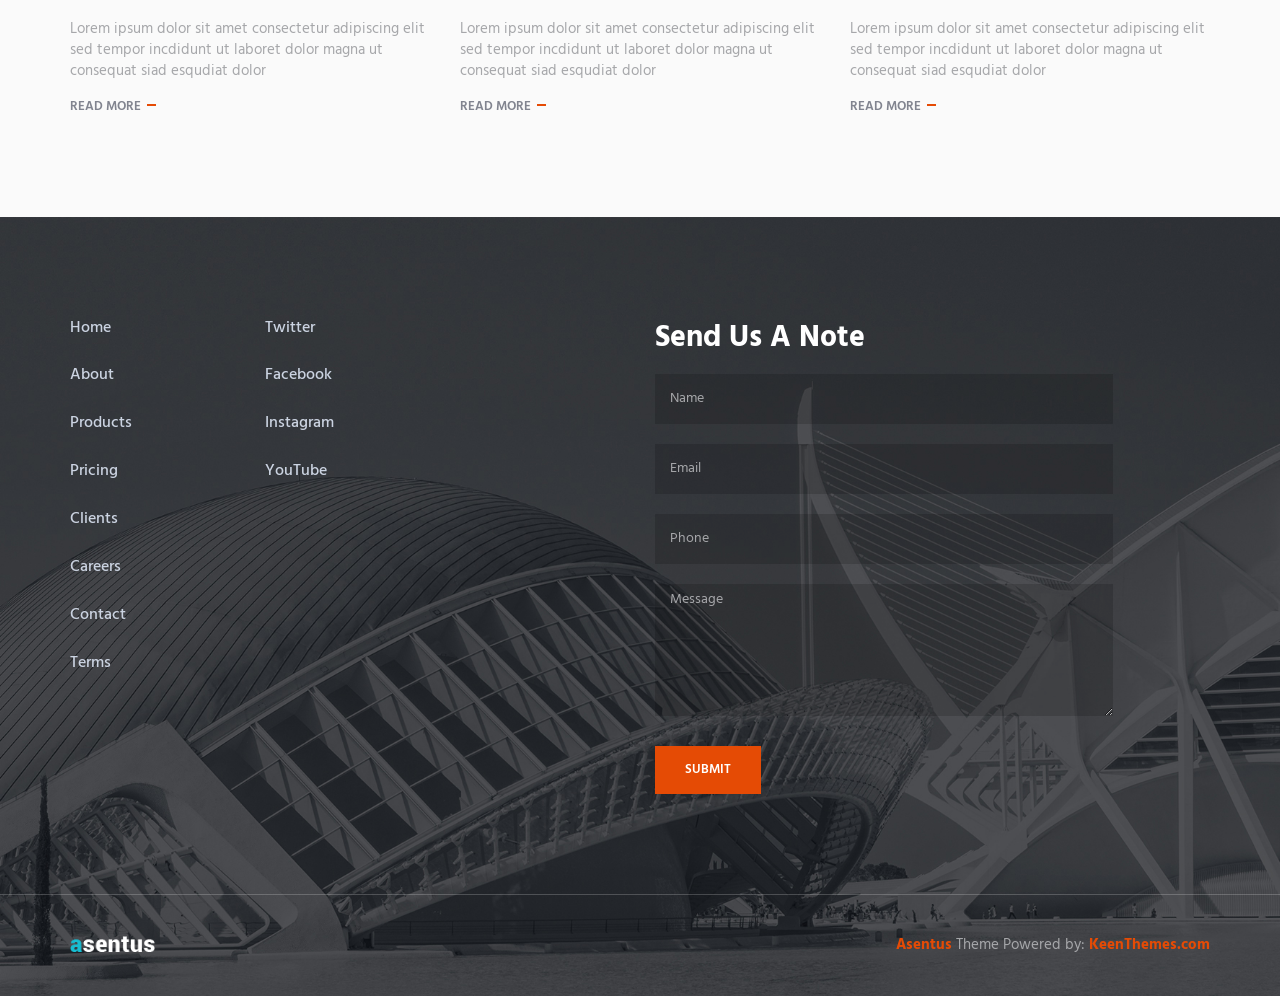
<file: about.html>
<!DOCTYPE html>
<!-- ==============================
    Project:        Metronic "Asentus" Frontend Freebie - Responsive HTML Template Based On Twitter Bootstrap 3.3.4
    Version:        1.0
    Author:         KeenThemes
    Primary use:    Corporate, Business Themes.
    Email:          support@keenthemes.com
    Follow:         http://www.twitter.com/keenthemes
    Like:           http://www.facebook.com/keenthemes
    Website:        http://www.keenthemes.com
    Premium:        Premium Metronic Admin Theme: http://themeforest.net/item/metronic-responsive-admin-dashboard-template/4021469?ref=keenthemes
================================== -->
<html lang="en" class="no-js">
    <!-- BEGIN HEAD -->
    <head>
        <meta charset="utf-8"/>
        <title>Metronic "Asentus" Frontend Freebie</title>
        <meta http-equiv="X-UA-Compatible" content="IE=edge">
        <meta content="width=device-width, initial-scale=1" name="viewport"/>
        <meta content="" name="description"/>
        <meta content="" name="author"/>

        <!-- GLOBAL MANDATORY STYLES -->
        <link href="http://fonts.googleapis.com/css?family=Hind:300,400,500,600,700" rel="stylesheet" type="text/css">
        <link href="vendor/simple-line-icons/simple-line-icons.min.css" rel="stylesheet" type="text/css"/>
        <link href="vendor/bootstrap/css/bootstrap.min.css" rel="stylesheet" type="text/css"/>

        <!-- PAGE LEVEL PLUGIN STYLES -->
        <link href="css/animate.css" rel="stylesheet">
        <link href="vendor/swiper/css/swiper.min.css" rel="stylesheet" type="text/css"/>

        <!-- THEME STYLES -->
        <link href="css/layout.min.css" rel="stylesheet" type="text/css"/>

        <!-- Favicon -->
        <link rel="shortcut icon" href="favicon.ico"/>
    </head>
    <!-- END HEAD -->

    <!-- BODY -->
    <body>

        <!--========== HEADER ==========-->
        <header class="header navbar-fixed-top">
            <!-- Navbar -->
            <nav class="navbar" role="navigation">
                <div class="container">
                    <!-- Brand and toggle get grouped for better mobile display -->
                    <div class="menu-container">
                        <button type="button" class="navbar-toggle" data-toggle="collapse" data-target=".nav-collapse">
                            <span class="sr-only">Toggle navigation</span>
                            <span class="toggle-icon"></span>
                        </button>

                        <!-- Logo -->
                        <div class="logo">
                            <a class="logo-wrap" href="index.html">
                                <img class="logo-img logo-img-main" src="img/logo.png" alt="Asentus Logo">
                                <img class="logo-img logo-img-active" src="img/logo-dark.png" alt="Asentus Logo">
                            </a>
                        </div>
                        <!-- End Logo -->
                    </div>

                    <!-- Collect the nav links, forms, and other content for toggling -->
                    <div class="collapse navbar-collapse nav-collapse">
                        <div class="menu-container">
                            <ul class="navbar-nav navbar-nav-right">
                                <li class="nav-item"><a class="nav-item-child nav-item-hover" href="index.html">Home</a></li>
                                <li class="nav-item"><a class="nav-item-child nav-item-hover" href="pricing.html">Pricing</a></li>
                                <li class="nav-item"><a class="nav-item-child nav-item-hover active" href="about.html">About</a></li>
                                <li class="nav-item"><a class="nav-item-child nav-item-hover" href="products.html">Products</a></li>
                                <li class="nav-item"><a class="nav-item-child nav-item-hover" href="faq.html">FAQ</a></li>
                                <li class="nav-item"><a class="nav-item-child nav-item-hover" href="contact.html">Contact</a></li>
                            </ul>
                        </div>
                    </div>
                    <!-- End Navbar Collapse -->
                </div>
            </nav>
            <!-- Navbar -->
        </header>
        <!--========== END HEADER ==========-->

        <!--========== PARALLAX ==========-->
        <div class="parallax-window" data-parallax="scroll" data-image-src="img/1920x1080/01.jpg">
            <div class="parallax-content container">
                <h1 class="carousel-title">About Us</h1>
                <p>Lorem ipsum dolor amet consectetur adipiscing dolore magna aliqua <br/> enim minim estudiat veniam siad venumus dolore</p>
            </div>
        </div>
        <!--========== PARALLAX ==========-->

        <!--========== PAGE LAYOUT ==========-->
        <!-- Features -->
        <div class="section-seperator">
            <div class="content-lg container">
                <div class="row">
                    <div class="col-sm-4 sm-margin-b-50">
                        <div class="wow fadeInLeft" data-wow-duration=".3" data-wow-delay=".3s">
                            <h3>Art Of Coding</h3>
                            <p>Lorem ipsum dolor sit amet consectetur adipiscing elit sed tempor incididunt ut laboret dolore magna ut consequat siad esqudiat dolor</p>
                            <a class="link" href="#">Read More</a>
                        </div>
                    </div>
                    <div class="col-sm-4 sm-margin-b-50">
                        <div class="wow fadeInLeft" data-wow-duration=".3" data-wow-delay=".2s">
                            <h3>Clean Design</h3>
                            <p>Lorem ipsum dolor sit amet consectetur adipiscing elit sed tempor incididunt ut laboret dolore magna ut consequat siad esqudiat dolor</p>
                            <a class="link" href="#">Read More</a>
                        </div>
                    </div>
                    <div class="col-sm-4">
                        <div class="wow fadeInLeft" data-wow-duration=".3" data-wow-delay=".1s">
                            <h3>Amazing Support</h3>
                            <p>Lorem ipsum dolor sit amet consectetur adipiscing elit sed tempor incididunt ut laboret dolore magna ut consequat siad esqudiat dolor</p>
                            <a class="link" href="#">Read More</a>
                        </div>
                    </div>
                </div>
                <!--// end row -->
            </div>
        </div>
        <!-- End Features -->

        <!-- About -->
        <div class="content-lg container">
            <div class="row margin-b-20">
                <div class="col-sm-6">
                    <h2>About</h2>
                </div>
            </div>
            <!--// end row -->

            <div class="row">
                <div class="col-sm-7 sm-margin-b-50">
                    <div class="margin-b-30">
                        <p>Lorem ipsum dolor sit amet consectetur adipiscing elit sed tempor incididunt ut laboret dolore adipiscing elit sed tempor incididunt ut laboret dolore magna aliqua. Ut enimet minim veniam magna aliqua. Ut enim minim veniam exercitation laboris ut siad consequat siad minim enum esqudiat dolore.</p>
                    </div>
                    <p>Lorem ipsum dolor sit amet consectetur adipiscing elit sed tempor incididunt ut laboret tempor incididunt dolore magna consequat siad minim aliqua. Lorem ipsum dolor sit amet consectetur adipiscing elit sed tempor incididunt ut laboret dolore magna aliqua. Ut enim minim veniam exercitation laboris ut siad consequat siad minim enum esqudiat dolore.</p>
                </div>
                <div class="col-sm-4 col-sm-offset-1">
                    <img class="img-responsive" src="img/640x380/01.jpg" alt="Our Office">
                </div>
            </div>
            <!--// end row -->
        </div>
        <!-- End About -->

        <!-- Service -->
        <div class="bg-color-sky-light" data-auto-height="true">
            <div class="content-lg container">
                <div class="row row-space-1 margin-b-2">
                    <div class="col-sm-4 sm-margin-b-2">
                        <div class="wow fadeInLeft" data-wow-duration=".3" data-wow-delay=".3s">
                            <div class="service" data-height="height">
                                <div class="service-element">
                                    <i class="service-icon icon-chemistry"></i>
                                </div>
                                <div class="service-info">
                                    <h3>Art Of Coding</h3>
                                    <p class="margin-b-5">Lorem ipsum dolor amet consectetur ut consequat siad esqudiat dolor</p>
                                </div>
                                <a href="#" class="content-wrapper-link"></a>    
                            </div>
                        </div>
                    </div>
                    <div class="col-sm-4 sm-margin-b-2">
                        <div class="wow fadeInLeft" data-wow-duration=".3" data-wow-delay=".2s">
                            <div class="service" data-height="height">
                                <div class="service-element">
                                    <i class="service-icon icon-screen-tablet"></i>
                                </div>
                                <div class="service-info">
                                    <h3>Responsive Design</h3>
                                    <p class="margin-b-5">Lorem ipsum dolor amet consectetur ut consequat siad esqudiat dolor</p>
                                </div>
                                <a href="#" class="content-wrapper-link"></a>    
                            </div>
                        </div>
                    </div>
                    <div class="col-sm-4">
                        <div class="wow fadeInLeft" data-wow-duration=".3" data-wow-delay=".1s">
                            <div class="service" data-height="height">
                                <div class="service-element">
                                    <i class="service-icon icon-badge"></i>
                                </div>
                                <div class="service-info">
                                    <h3>Feature Reach</h3>
                                    <p class="margin-b-5">Lorem ipsum dolor amet consectetur ut consequat siad esqudiat dolor</p>
                                </div>
                                <a href="#" class="content-wrapper-link"></a>    
                            </div>
                        </div>
                    </div>
                </div>
                <!--// end row -->

                <div class="row row-space-1">
                    <div class="col-sm-4 sm-margin-b-2">
                        <div class="wow fadeInLeft" data-wow-duration=".3" data-wow-delay=".4s">
                            <div class="service" data-height="height">
                                <div class="service-element">
                                    <i class="service-icon icon-notebook"></i>
                                </div>
                                <div class="service-info">
                                    <h3>Useful Documentation</h3>
                                    <p class="margin-b-5">Lorem ipsum dolor amet consectetur ut consequat siad esqudiat dolor</p>
                                </div>
                                <a href="#" class="content-wrapper-link"></a>    
                            </div>
                        </div>
                    </div>
                    <div class="col-sm-4 sm-margin-b-2">
                        <div class="wow fadeInLeft" data-wow-duration=".3" data-wow-delay=".5s">
                            <div class="service" data-height="height">
                                <div class="service-element">
                                    <i class="service-icon icon-speedometer"></i>
                                </div>
                                <div class="service-info">
                                    <h3>Fast Delivery</h3>
                                    <p class="margin-b-5">Lorem ipsum dolor amet consectetur ut consequat siad esqudiat dolor</p>
                                </div>
                                <a href="#" class="content-wrapper-link"></a>    
                            </div>
                        </div>
                    </div>
                    <div class="col-sm-4">
                        <div class="wow fadeInLeft" data-wow-duration=".3" data-wow-delay=".6s">
                            <div class="service" data-height="height">
                                <div class="service-element">
                                    <i class="service-icon icon-badge"></i>
                                </div>
                                <div class="service-info">
                                    <h3>Free Plugins</h3>
                                    <p class="margin-b-5">Lorem ipsum dolor amet consectetur ut consequat siad esqudiat dolor</p>
                                </div>
                                <a href="#" class="content-wrapper-link"></a>    
                            </div>
                        </div>
                    </div>
                </div>
                <!--// end row -->
            </div>
        </div>
        <!-- End Service -->

        <!-- Testimonials -->
        <div class="content-lg container">
            <div class="row">
                <div class="col-sm-9">
                    <h2>Notes From CEO</h2>

                    <!-- Swiper Testimonials -->
                    <div class="swiper-slider swiper-testimonials">
                        <!-- Swiper Wrapper -->
                        <div class="swiper-wrapper">
                            <div class="swiper-slide">
                                <blockquote class="blockquote">
                                    <div class="margin-b-20">
                                        Lorem ipsum dolor sit amet consectetur adipiscing elit sed tempor incididunt ut laboret dolore magna aliqua. Ut enim minim veniam exercitation laboris ut siad consequat siad minim enum esqudiat dolore.
                                    </div>
                                    <div class="margin-b-20">
                                        Lorem ipsum dolor sit amet consectetur adipiscing elit sed tempor incididunt ut laboret tempor incididunt dolore magna consequat siad minim aliqua.
                                    </div>
                                    <p><span class="fweight-700 color-link">Joh Milner</span>, Metronic Customer</p>
                                </blockquote>
                            </div>
                            <div class="swiper-slide">
                                <blockquote class="blockquote">
                                    <div class="margin-b-20">
                                        Duis aute irure dolor in reprehenderit in voluptate velit esse cillum dolore eu fugiat nulla pariatur. Excepteur sint occaecat cupidatat non proident, sunt in culpa qui officia deserunt mollit anim id est laborum.
                                    </div>
                                    <div class="margin-b-20">
                                        Ut enim ad minim veniam, quis nostrud exercitation ullamco laboris nisi ut aliquip ex ea commodo consequat.
                                    </div>
                                    <p><span class="fweight-700 color-link">Alex Clarson</span>, Metronic Customer</p>
                                </blockquote>
                            </div>
                        </div>
                        <!-- End Swiper Wrapper -->

                        <!-- Pagination -->
                        <div class="swiper-testimonials-pagination"></div>
                    </div>
                    <!-- End Swiper Testimonials -->
                </div>
            </div>
            <!--// end row -->
        </div>
        <!-- End Testimonials -->

        <!-- Team -->
        <div class="bg-color-sky-light">
            <div class="content-lg container">
                <div class="row margin-b-40">
                    <div class="col-sm-6">
                        <h2>Meet the Team</h2>
                        <p>Lorem ipsum dolor sit amet consectetur adipiscing elit sed tempor incididunt ut laboret dolore magna aliqua enim minim veniam exercitation</p>
                    </div>
                </div>
                <!--// end row -->

                <div class="row">
                    <!-- Team -->
                    <div class="col-sm-4 sm-margin-b-50">
                        <div class="bg-color-white margin-b-20">
                            <div class="wow zoomIn" data-wow-duration=".3" data-wow-delay=".1s">
                                <img class="img-responsive" src="img/770x860/01.jpg" alt="Team Image">
                            </div>
                        </div>
                        <h4><a href="#">Alicia Keys</a> <span class="text-uppercase margin-l-20">Project Manager</span></h4>
                        <p>Lorem ipsum dolor sit amet consectetur adipiscing elit sed tempor incdidunt ut laboret dolor magna ut consequat siad esqudiat dolor</p>
                        <a class="link" href="#">Read More</a>
                    </div>
                    <!-- End Team -->

                    <!-- Team -->
                    <div class="col-sm-4 sm-margin-b-50">
                        <div class="bg-color-white margin-b-20">
                            <div class="wow zoomIn" data-wow-duration=".3" data-wow-delay=".1s">
                                <img class="img-responsive" src="img/770x860/02.jpg" alt="Team Image">
                            </div>
                        </div>
                        <h4><a href="#">James Millner</a> <span class="text-uppercase margin-l-20">Lead Developer</span></h4>
                        <p>Lorem ipsum dolor sit amet consectetur adipiscing elit sed tempor incdidunt ut laboret dolor magna ut consequat siad esqudiat dolor</p>
                        <a class="link" href="#">Read More</a>
                    </div>
                    <!-- End Team -->

                    <!-- Team -->
                    <div class="col-sm-4 sm-margin-b-50">
                        <div class="bg-color-white margin-b-20">
                            <div class="wow zoomIn" data-wow-duration=".3" data-wow-delay=".1s">
                                <img class="img-responsive" src="img/770x860/03.jpg" alt="Team Image">
                            </div>
                        </div>
                        <h4><a href="#">Scarlet Johanson</a> <span class="text-uppercase margin-l-20">Designer</span></h4>
                        <p>Lorem ipsum dolor sit amet consectetur adipiscing elit sed tempor incdidunt ut laboret dolor magna ut consequat siad esqudiat dolor</p>
                        <a class="link" href="#">Read More</a>
                    </div>
                    <!-- End Team -->
                </div>
                <!--// end row -->
            </div>
        </div>
        <!-- End Team -->
        <!--========== END PAGE LAYOUT ==========-->

        <!--========== FOOTER ==========-->
        <footer class="footer">
            <!-- Links -->
            <div class="footer-seperator">
                <div class="content-lg container">
                    <div class="row">
                        <div class="col-sm-2 sm-margin-b-50">
                            <!-- List -->
                            <ul class="list-unstyled footer-list">
                                <li class="footer-list-item"><a class="footer-list-link" href="#">Home</a></li>
                                <li class="footer-list-item"><a class="footer-list-link" href="#">About</a></li>
                                <li class="footer-list-item"><a class="footer-list-link" href="#">Products</a></li>
                                <li class="footer-list-item"><a class="footer-list-link" href="#">Pricing</a></li>
                                <li class="footer-list-item"><a class="footer-list-link" href="#">Clients</a></li>
                                <li class="footer-list-item"><a class="footer-list-link" href="#">Careers</a></li>
                                <li class="footer-list-item"><a class="footer-list-link" href="#">Contact</a></li>
                                <li class="footer-list-item"><a class="footer-list-link" href="#">Terms</a></li>
                            </ul>
                            <!-- End List -->
                        </div>
                        <div class="col-sm-4 sm-margin-b-30">
                            <!-- List -->
                            <ul class="list-unstyled footer-list">
                                <li class="footer-list-item"><a class="footer-list-link" href="#">Twitter</a></li>
                                <li class="footer-list-item"><a class="footer-list-link" href="#">Facebook</a></li>
                                <li class="footer-list-item"><a class="footer-list-link" href="#">Instagram</a></li>
                                <li class="footer-list-item"><a class="footer-list-link" href="#">YouTube</a></li>
                            </ul>
                            <!-- End List -->
                        </div>
                        <div class="col-sm-5 sm-margin-b-30">
                            <h2 class="color-white">Send Us A Note</h2>
                            <input type="text" class="form-control footer-input margin-b-20" placeholder="Name" required>
                            <input type="email" class="form-control footer-input margin-b-20" placeholder="Email" required>
                            <input type="text" class="form-control footer-input margin-b-20" placeholder="Phone" required>
                            <textarea class="form-control footer-input margin-b-30" rows="6" placeholder="Message" required></textarea>
                            <button type="submit" class="btn-theme btn-theme-sm btn-base-bg text-uppercase">Submit</button>
                        </div>
                    </div>
                    <!--// end row -->
                </div>
            </div>
            <!-- End Links -->

            <!-- Copyright -->
            <div class="content container">
                <div class="row">
                    <div class="col-xs-6">
                        <img class="footer-logo" src="img/logo.png" alt="Asentus Logo">
                    </div>
                    <div class="col-xs-6 text-right">
                        <p class="margin-b-0"><a class="color-base fweight-700" href="http://keenthemes.com/preview/asentus/">Asentus</a> Theme Powered by: <a class="color-base fweight-700" href="http://www.keenthemes.com/">KeenThemes.com</a></p>
                    </div>
                </div>
                <!--// end row -->
            </div>
            <!-- End Copyright -->
        </footer>
        <!--========== END FOOTER ==========-->

        <!-- Back To Top -->
        <a href="javascript:void(0);" class="js-back-to-top back-to-top">Top</a>

        <!-- JAVASCRIPTS(Load javascripts at bottom, this will reduce page load time) -->
        <!-- CORE PLUGINS -->
        <script src="vendor/jquery.min.js" type="text/javascript"></script>
        <script src="vendor/jquery-migrate.min.js" type="text/javascript"></script>
        <script src="vendor/bootstrap/js/bootstrap.min.js" type="text/javascript"></script>

        <!-- PAGE LEVEL PLUGINS -->
        <script src="vendor/jquery.easing.js" type="text/javascript"></script>
        <script src="vendor/jquery.back-to-top.js" type="text/javascript"></script>
        <script src="vendor/jquery.smooth-scroll.js" type="text/javascript"></script>
        <script src="vendor/jquery.wow.min.js" type="text/javascript"></script>
        <script src="vendor/jquery.parallax.min.js" type="text/javascript"></script>
        <script src="vendor/swiper/js/swiper.jquery.min.js" type="text/javascript"></script>

        <!-- PAGE LEVEL SCRIPTS -->
        <script src="js/layout.min.js" type="text/javascript"></script>
        <script src="js/components/swiper.min.js" type="text/javascript"></script>
        <script src="js/components/wow.min.js" type="text/javascript"></script>

    </body>
    <!-- END BODY -->
</html>
</file>
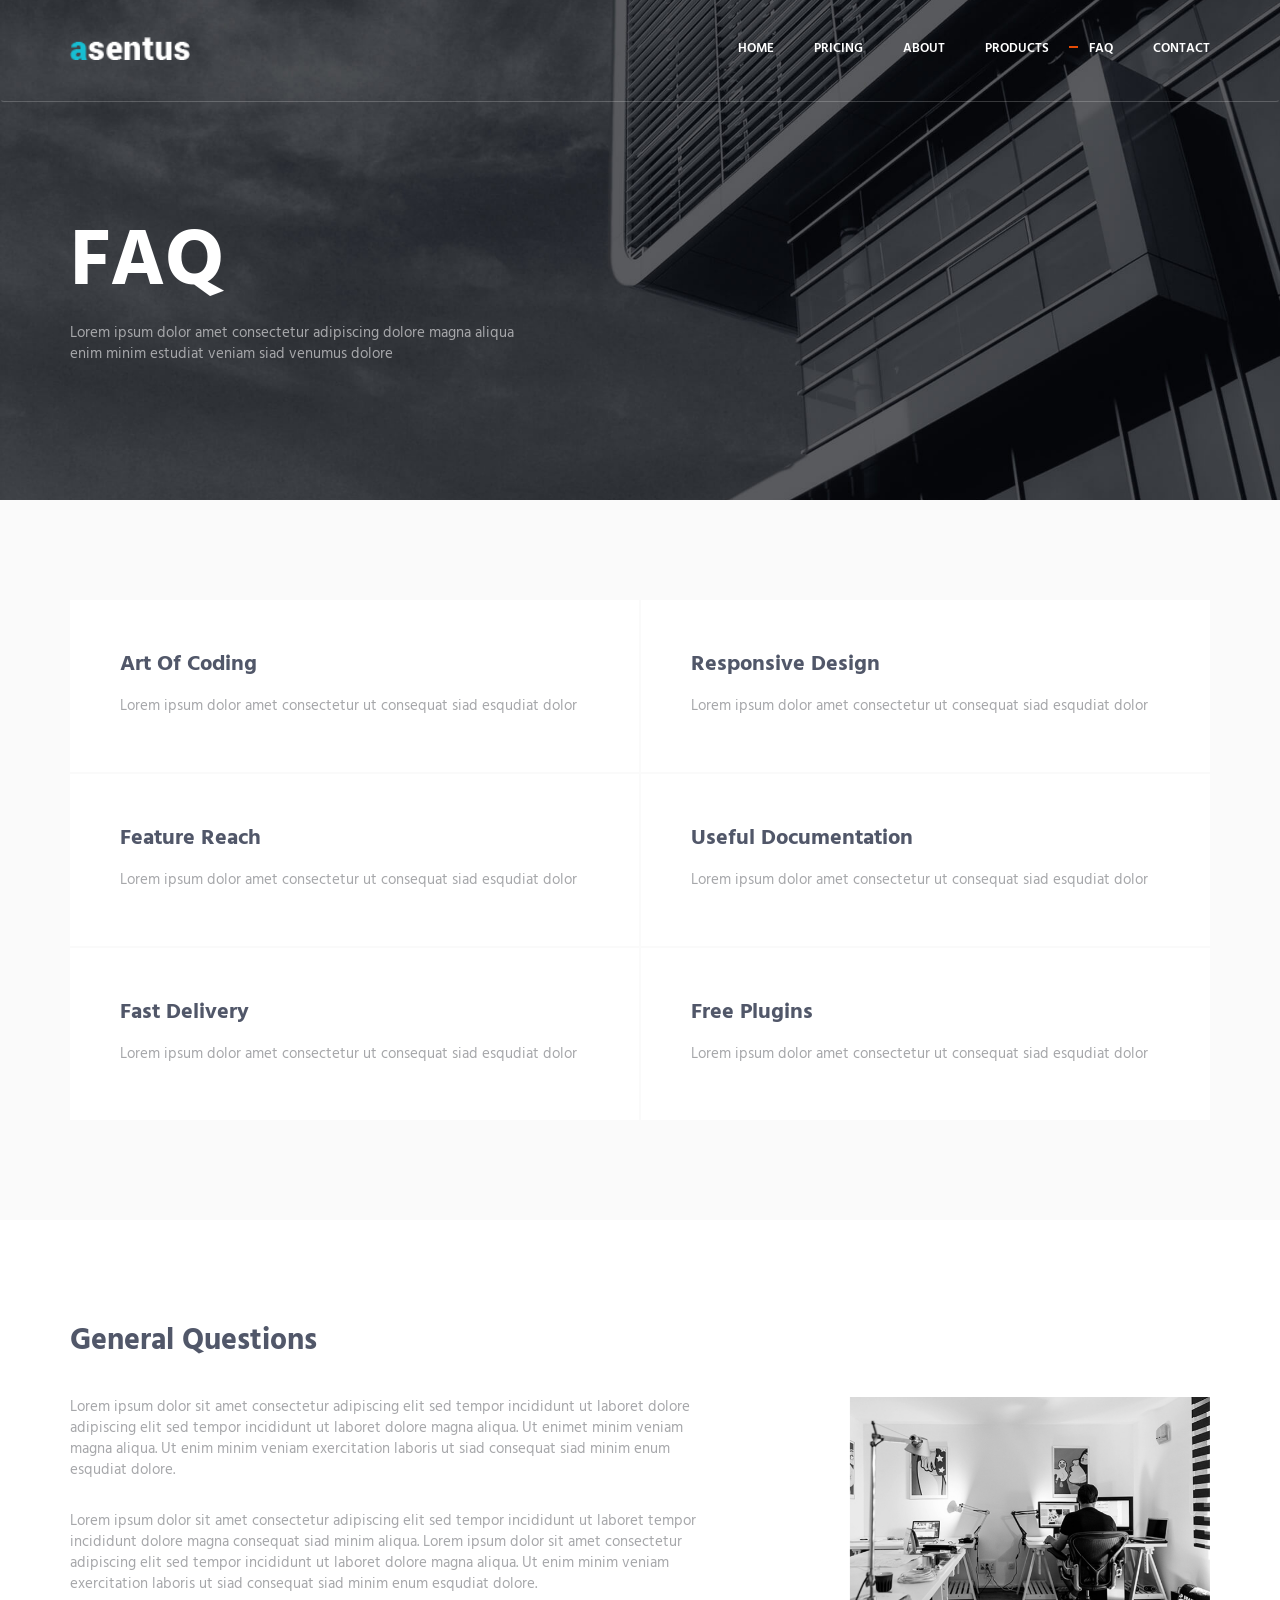
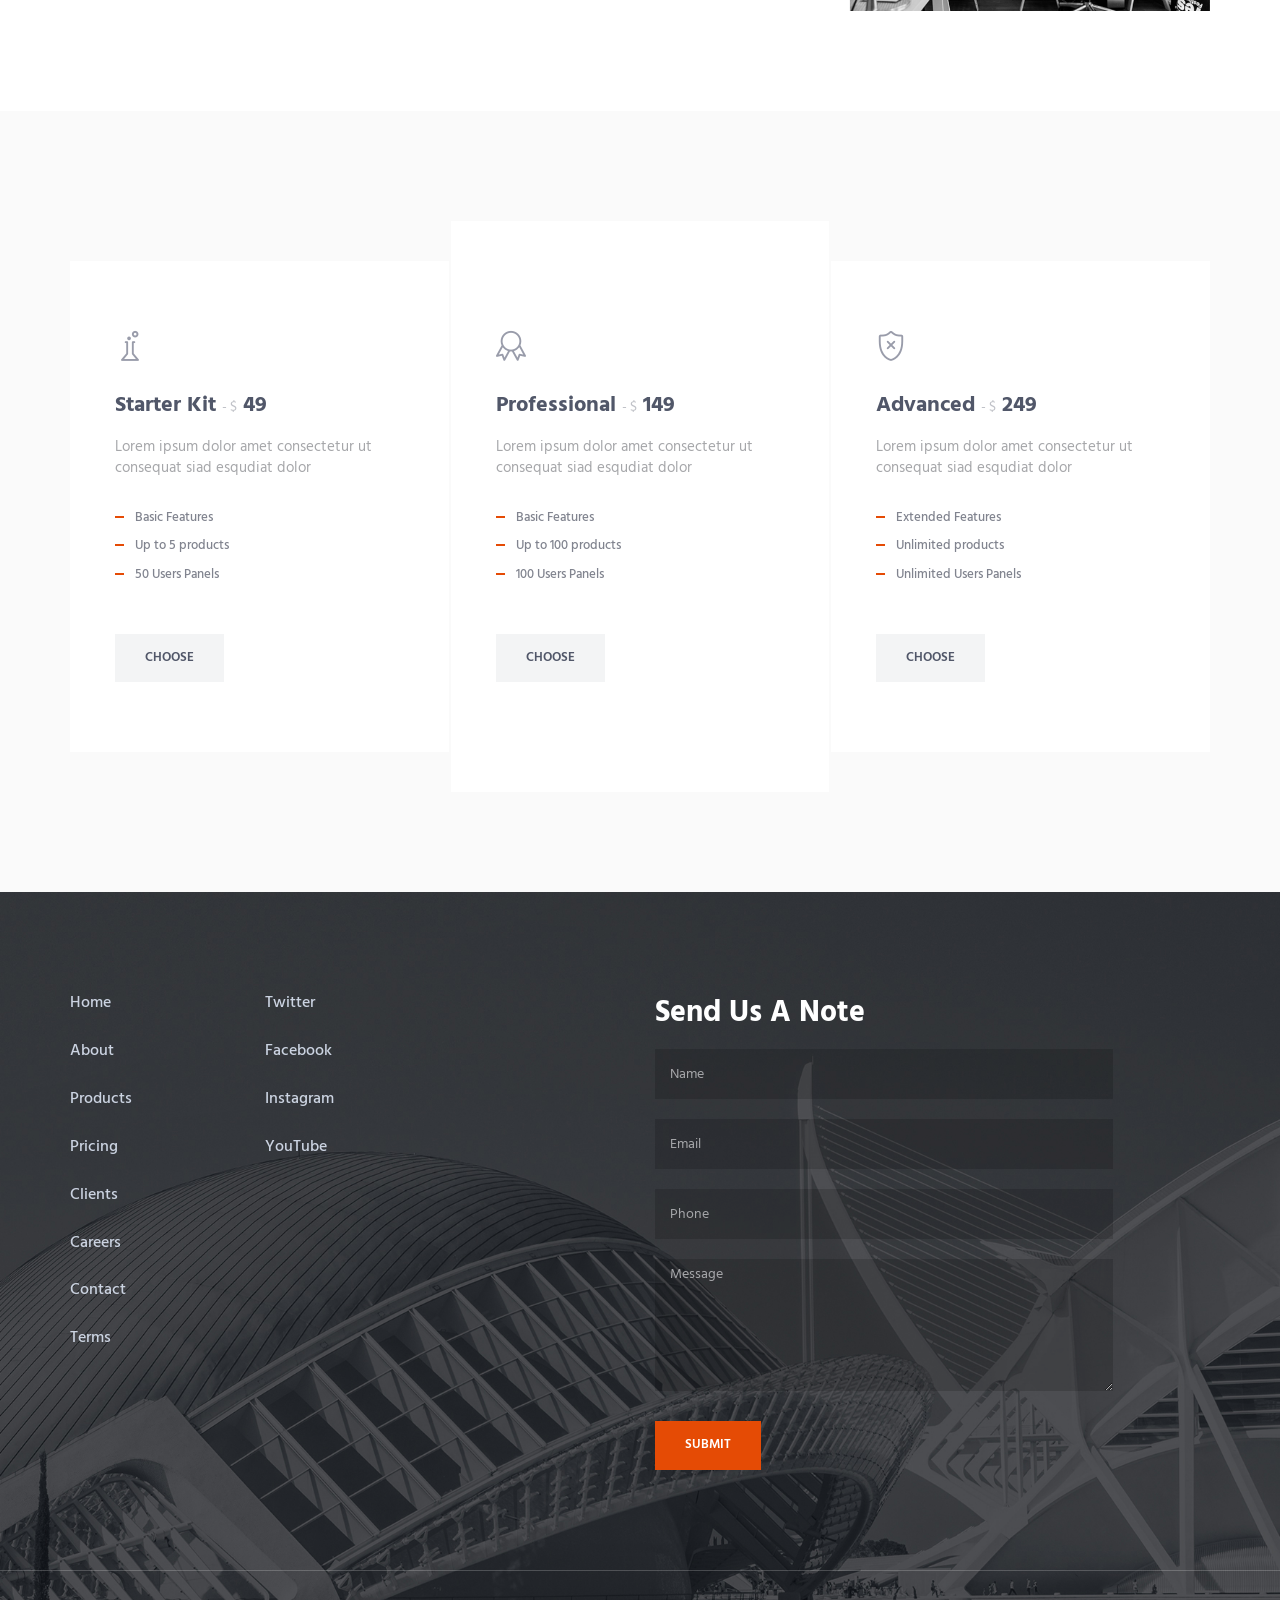
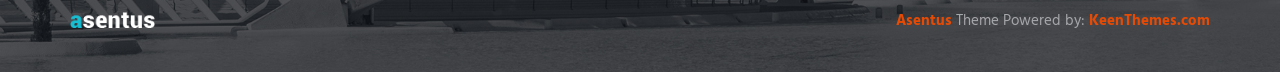
<file: faq.html>
<!DOCTYPE html>
<!-- ==============================
    Project:        Metronic "Asentus" Frontend Freebie - Responsive HTML Template Based On Twitter Bootstrap 3.3.4
    Version:        1.0
    Author:         KeenThemes
    Primary use:    Corporate, Business Themes.
    Email:          support@keenthemes.com
    Follow:         http://www.twitter.com/keenthemes
    Like:           http://www.facebook.com/keenthemes
    Website:        http://www.keenthemes.com
    Premium:        Premium Metronic Admin Theme: http://themeforest.net/item/metronic-responsive-admin-dashboard-template/4021469?ref=keenthemes
================================== -->
<html lang="en" class="no-js">
    <!-- BEGIN HEAD -->
    <head>
        <meta charset="utf-8"/>
        <title>Metronic "Asentus" Frontend Freebie</title>
        <meta http-equiv="X-UA-Compatible" content="IE=edge">
        <meta content="width=device-width, initial-scale=1" name="viewport"/>
        <meta content="" name="description"/>
        <meta content="" name="author"/>

        <!-- GLOBAL MANDATORY STYLES -->
        <link href="http://fonts.googleapis.com/css?family=Hind:300,400,500,600,700" rel="stylesheet" type="text/css">
        <link href="vendor/simple-line-icons/simple-line-icons.min.css" rel="stylesheet" type="text/css"/>
        <link href="vendor/bootstrap/css/bootstrap.min.css" rel="stylesheet" type="text/css"/>

        <!-- PAGE LEVEL PLUGIN STYLES -->
        <link href="css/animate.css" rel="stylesheet">

        <!-- THEME STYLES -->
        <link href="css/layout.min.css" rel="stylesheet" type="text/css"/>

        <!-- Favicon -->
        <link rel="shortcut icon" href="favicon.ico"/>
    </head>
    <!-- END HEAD -->

    <!-- BODY -->
    <body>

        <!--========== HEADER ==========-->
        <header class="header navbar-fixed-top">
            <!-- Navbar -->
            <nav class="navbar" role="navigation">
                <div class="container">
                    <!-- Brand and toggle get grouped for better mobile display -->
                    <div class="menu-container">
                        <button type="button" class="navbar-toggle" data-toggle="collapse" data-target=".nav-collapse">
                            <span class="sr-only">Toggle navigation</span>
                            <span class="toggle-icon"></span>
                        </button>

                        <!-- Logo -->
                        <div class="logo">
                            <a class="logo-wrap" href="index.html">
                                <img class="logo-img logo-img-main" src="img/logo.png" alt="Asentus Logo">
                                <img class="logo-img logo-img-active" src="img/logo-dark.png" alt="Asentus Logo">
                            </a>
                        </div>
                        <!-- End Logo -->
                    </div>

                    <!-- Collect the nav links, forms, and other content for toggling -->
                    <div class="collapse navbar-collapse nav-collapse">
                        <div class="menu-container">
                            <ul class="navbar-nav navbar-nav-right">
                                <li class="nav-item"><a class="nav-item-child nav-item-hover" href="index.html">Home</a></li>
                                <li class="nav-item"><a class="nav-item-child nav-item-hover" href="pricing.html">Pricing</a></li>
                                <li class="nav-item"><a class="nav-item-child nav-item-hover" href="about.html">About</a></li>
                                <li class="nav-item"><a class="nav-item-child nav-item-hover" href="products.html">Products</a></li>
                                <li class="nav-item"><a class="nav-item-child nav-item-hover active" href="faq.html">FAQ</a></li>
                                <li class="nav-item"><a class="nav-item-child nav-item-hover" href="contact.html">Contact</a></li>
                            </ul>
                        </div>
                    </div>
                    <!-- End Navbar Collapse -->
                </div>
            </nav>
            <!-- Navbar -->
        </header>
        <!--========== END HEADER ==========-->

        <!--========== PARALLAX ==========-->
        <div class="parallax-window" data-parallax="scroll" data-image-src="img/1920x1080/01.jpg">
            <div class="parallax-content container">
                <h1 class="carousel-title">FAQ</h1>
                <p>Lorem ipsum dolor amet consectetur adipiscing dolore magna aliqua <br/> enim minim estudiat veniam siad venumus dolore</p>
            </div>
        </div>
        <!--========== PARALLAX ==========-->

        <!--========== PAGE LAYOUT ==========-->
        <!-- Service -->
        <div class="bg-color-sky-light" data-auto-height="true">
            <div class="content-lg container">
                <div class="row row-space-1 margin-b-2">
                    <div class="col-sm-6 sm-margin-b-2">
                        <div class="wow fadeInLeft" data-wow-duration=".3" data-wow-delay=".2s">
                            <div class="service" data-height="height">
                                <h3>Art Of Coding</h3>
                                <p class="margin-b-5">Lorem ipsum dolor amet consectetur ut consequat siad esqudiat dolor</p>
                                <a href="#" class="content-wrapper-link"></a>    
                            </div>
                        </div>
                    </div>
                    <div class="col-sm-6">
                        <div class="wow fadeInLeft" data-wow-duration=".3" data-wow-delay=".1s">
                            <div class="service" data-height="height">
                                <h3>Responsive Design</h3>
                                <p class="margin-b-5">Lorem ipsum dolor amet consectetur ut consequat siad esqudiat dolor</p>
                                <a href="#" class="content-wrapper-link"></a>    
                            </div>
                        </div>
                    </div>
                </div>
                <!--// end row -->

                <div class="row row-space-1 margin-b-2">
                    <div class="col-sm-6 sm-margin-b-2">
                        <div class="wow fadeInLeft" data-wow-duration=".3" data-wow-delay=".3s">
                            <div class="service" data-height="height">
                                <h3>Feature Reach</h3>
                                <p class="margin-b-5">Lorem ipsum dolor amet consectetur ut consequat siad esqudiat dolor</p>
                                <a href="#" class="content-wrapper-link"></a>    
                            </div>
                        </div>
                    </div>
                    <div class="col-sm-6">
                        <div class="wow fadeInLeft" data-wow-duration=".3" data-wow-delay=".2s">
                            <div class="service" data-height="height">
                                <h3>Useful Documentation</h3>
                                <p class="margin-b-5">Lorem ipsum dolor amet consectetur ut consequat siad esqudiat dolor</p>
                                <a href="#" class="content-wrapper-link"></a>    
                            </div>
                        </div>
                    </div>
                </div>
                <!--// end row -->

                <div class="row row-space-1">
                    <div class="col-sm-6 sm-margin-b-2">
                        <div class="wow fadeInLeft" data-wow-duration=".3" data-wow-delay=".4s">
                            <div class="service" data-height="height">
                                <h3>Fast Delivery</h3>
                                <p class="margin-b-5">Lorem ipsum dolor amet consectetur ut consequat siad esqudiat dolor</p>
                                <a href="#" class="content-wrapper-link"></a>    
                            </div>
                        </div>
                    </div>
                    <div class="col-sm-6">
                        <div class="wow fadeInLeft" data-wow-duration=".3" data-wow-delay=".3s">
                            <div class="service" data-height="height">
                                <h3>Free Plugins</h3>
                                <p class="margin-b-5">Lorem ipsum dolor amet consectetur ut consequat siad esqudiat dolor</p>
                                <a href="#" class="content-wrapper-link"></a>    
                            </div>
                        </div>
                    </div>
                </div>
                <!--// end row -->
            </div>
        </div>
        <!-- End Service -->

        <!-- General Questions -->
        <div class="content-lg container">
            <div class="row margin-b-20">
                <div class="col-sm-6">
                    <h2>General Questions</h2>
                </div>
            </div>
            <!--// end row -->

            <div class="row">
                <div class="col-sm-7 sm-margin-b-50">
                    <div class="margin-b-30">
                        <p>Lorem ipsum dolor sit amet consectetur adipiscing elit sed tempor incididunt ut laboret dolore adipiscing elit sed tempor incididunt ut laboret dolore magna aliqua. Ut enimet minim veniam magna aliqua. Ut enim minim veniam exercitation laboris ut siad consequat siad minim enum esqudiat dolore.</p>
                    </div>
                    <p>Lorem ipsum dolor sit amet consectetur adipiscing elit sed tempor incididunt ut laboret tempor incididunt dolore magna consequat siad minim aliqua. Lorem ipsum dolor sit amet consectetur adipiscing elit sed tempor incididunt ut laboret dolore magna aliqua. Ut enim minim veniam exercitation laboris ut siad consequat siad minim enum esqudiat dolore.</p>
                </div>
                <div class="col-sm-4 col-sm-offset-1">
                    <img class="img-responsive" src="img/640x380/01.jpg" alt="Our Office">
                </div>
            </div>
            <!--// end row -->
        </div>
        <!-- End General Questions -->

        <!-- Pricing -->
        <div class="bg-color-sky-light">
            <div class="content-lg container">
                <div class="row row-space-1">
                    <div class="col-sm-4 sm-margin-b-2">
                        <div class="wow fadeInLeft" data-wow-duration=".3" data-wow-delay=".1s">
                            <!-- Pricing -->
                            <div class="pricing">
                                <div class="margin-b-30">
                                    <i class="pricing-icon icon-chemistry"></i>
                                    <h3>Starter Kit <span> - $</span> 49</h3>
                                    <p>Lorem ipsum dolor amet consectetur ut consequat siad esqudiat dolor</p>
                                </div>
                                <ul class="list-unstyled pricing-list margin-b-50">
                                    <li class="pricing-list-item">Basic Features</li>
                                    <li class="pricing-list-item">Up to 5 products</li>
                                    <li class="pricing-list-item">50 Users Panels</li>
                                </ul>
                                <a href="pricing.html" class="btn-theme btn-theme-sm btn-default-bg text-uppercase">Choose</a>
                            </div>
                            <!-- End Pricing -->
                        </div>
                    </div>
                    <div class="col-sm-4 sm-margin-b-2">
                        <div class="wow fadeInUp" data-wow-duration=".3" data-wow-delay=".2s">
                            <!-- Pricing -->
                            <div class="pricing pricing-active">
                                <div class="margin-b-30">
                                    <i class="pricing-icon icon-badge"></i>
                                    <h3>Professional <span> - $</span> 149</h3>
                                    <p>Lorem ipsum dolor amet consectetur ut consequat siad esqudiat dolor</p>
                                </div>
                                <ul class="list-unstyled pricing-list margin-b-50">
                                    <li class="pricing-list-item">Basic Features</li>
                                    <li class="pricing-list-item">Up to 100 products</li>
                                    <li class="pricing-list-item">100 Users Panels</li>
                                </ul>
                                <a href="pricing.html" class="btn-theme btn-theme-sm btn-default-bg text-uppercase">Choose</a>
                            </div>
                            <!-- End Pricing -->
                        </div>
                    </div>
                    <div class="col-sm-4">
                        <div class="wow fadeInRight" data-wow-duration=".3" data-wow-delay=".1s">
                            <!-- Pricing -->
                            <div class="pricing">
                                <div class="margin-b-30">
                                    <i class="pricing-icon icon-shield"></i>
                                    <h3>Advanced <span> - $</span> 249</h3>
                                    <p>Lorem ipsum dolor amet consectetur ut consequat siad esqudiat dolor</p>
                                </div>
                                <ul class="list-unstyled pricing-list margin-b-50">
                                    <li class="pricing-list-item">Extended Features</li>
                                    <li class="pricing-list-item">Unlimited products</li>
                                    <li class="pricing-list-item">Unlimited Users Panels</li>
                                </ul>
                                <a href="pricing.html" class="btn-theme btn-theme-sm btn-default-bg text-uppercase">Choose</a>
                            </div>
                            <!-- End Pricing -->
                        </div>
                    </div>
                </div>
                <!--// end row -->
            </div>
        </div>
        <!-- End Pricing -->
        <!--========== END PAGE LAYOUT ==========-->

        <!--========== FOOTER ==========-->
        <footer class="footer">
            <!-- Links -->
            <div class="footer-seperator">
                <div class="content-lg container">
                    <div class="row">
                        <div class="col-sm-2 sm-margin-b-50">
                            <!-- List -->
                            <ul class="list-unstyled footer-list">
                                <li class="footer-list-item"><a class="footer-list-link" href="#">Home</a></li>
                                <li class="footer-list-item"><a class="footer-list-link" href="#">About</a></li>
                                <li class="footer-list-item"><a class="footer-list-link" href="#">Products</a></li>
                                <li class="footer-list-item"><a class="footer-list-link" href="#">Pricing</a></li>
                                <li class="footer-list-item"><a class="footer-list-link" href="#">Clients</a></li>
                                <li class="footer-list-item"><a class="footer-list-link" href="#">Careers</a></li>
                                <li class="footer-list-item"><a class="footer-list-link" href="#">Contact</a></li>
                                <li class="footer-list-item"><a class="footer-list-link" href="#">Terms</a></li>
                            </ul>
                            <!-- End List -->
                        </div>
                        <div class="col-sm-4 sm-margin-b-30">
                            <!-- List -->
                            <ul class="list-unstyled footer-list">
                                <li class="footer-list-item"><a class="footer-list-link" href="#">Twitter</a></li>
                                <li class="footer-list-item"><a class="footer-list-link" href="#">Facebook</a></li>
                                <li class="footer-list-item"><a class="footer-list-link" href="#">Instagram</a></li>
                                <li class="footer-list-item"><a class="footer-list-link" href="#">YouTube</a></li>
                            </ul>
                            <!-- End List -->
                        </div>
                        <div class="col-sm-5 sm-margin-b-30">
                            <h2 class="color-white">Send Us A Note</h2>
                            <input type="text" class="form-control footer-input margin-b-20" placeholder="Name" required>
                            <input type="email" class="form-control footer-input margin-b-20" placeholder="Email" required>
                            <input type="text" class="form-control footer-input margin-b-20" placeholder="Phone" required>
                            <textarea class="form-control footer-input margin-b-30" rows="6" placeholder="Message" required></textarea>
                            <button type="submit" class="btn-theme btn-theme-sm btn-base-bg text-uppercase">Submit</button>
                        </div>
                    </div>
                    <!--// end row -->
                </div>
            </div>
            <!-- End Links -->

            <!-- Copyright -->
            <div class="content container">
                <div class="row">
                    <div class="col-xs-6">
                        <img class="footer-logo" src="img/logo.png" alt="Asentus Logo">
                    </div>
                    <div class="col-xs-6 text-right">
                        <p class="margin-b-0"><a class="color-base fweight-700" href="http://keenthemes.com/preview/asentus/">Asentus</a> Theme Powered by: <a class="color-base fweight-700" href="http://www.keenthemes.com/">KeenThemes.com</a></p>
                    </div>
                </div>
                <!--// end row -->
            </div>
            <!-- End Copyright -->
        </footer>
        <!--========== END FOOTER ==========-->

        <!-- Back To Top -->
        <a href="javascript:void(0);" class="js-back-to-top back-to-top">Top</a>

        <!-- JAVASCRIPTS(Load javascripts at bottom, this will reduce page load time) -->
        <!-- CORE PLUGINS -->
        <script src="vendor/jquery.min.js" type="text/javascript"></script>
        <script src="vendor/jquery-migrate.min.js" type="text/javascript"></script>
        <script src="vendor/bootstrap/js/bootstrap.min.js" type="text/javascript"></script>

        <!-- PAGE LEVEL PLUGINS -->
        <script src="vendor/jquery.easing.js" type="text/javascript"></script>
        <script src="vendor/jquery.back-to-top.js" type="text/javascript"></script>
        <script src="vendor/jquery.smooth-scroll.js" type="text/javascript"></script>
        <script src="vendor/jquery.wow.min.js" type="text/javascript"></script>
        <script src="vendor/jquery.parallax.min.js" type="text/javascript"></script>

        <!-- PAGE LEVEL SCRIPTS -->
        <script src="js/layout.min.js" type="text/javascript"></script>
        <script src="js/components/wow.min.js" type="text/javascript"></script>

    </body>
    <!-- END BODY -->
</html>
</file>
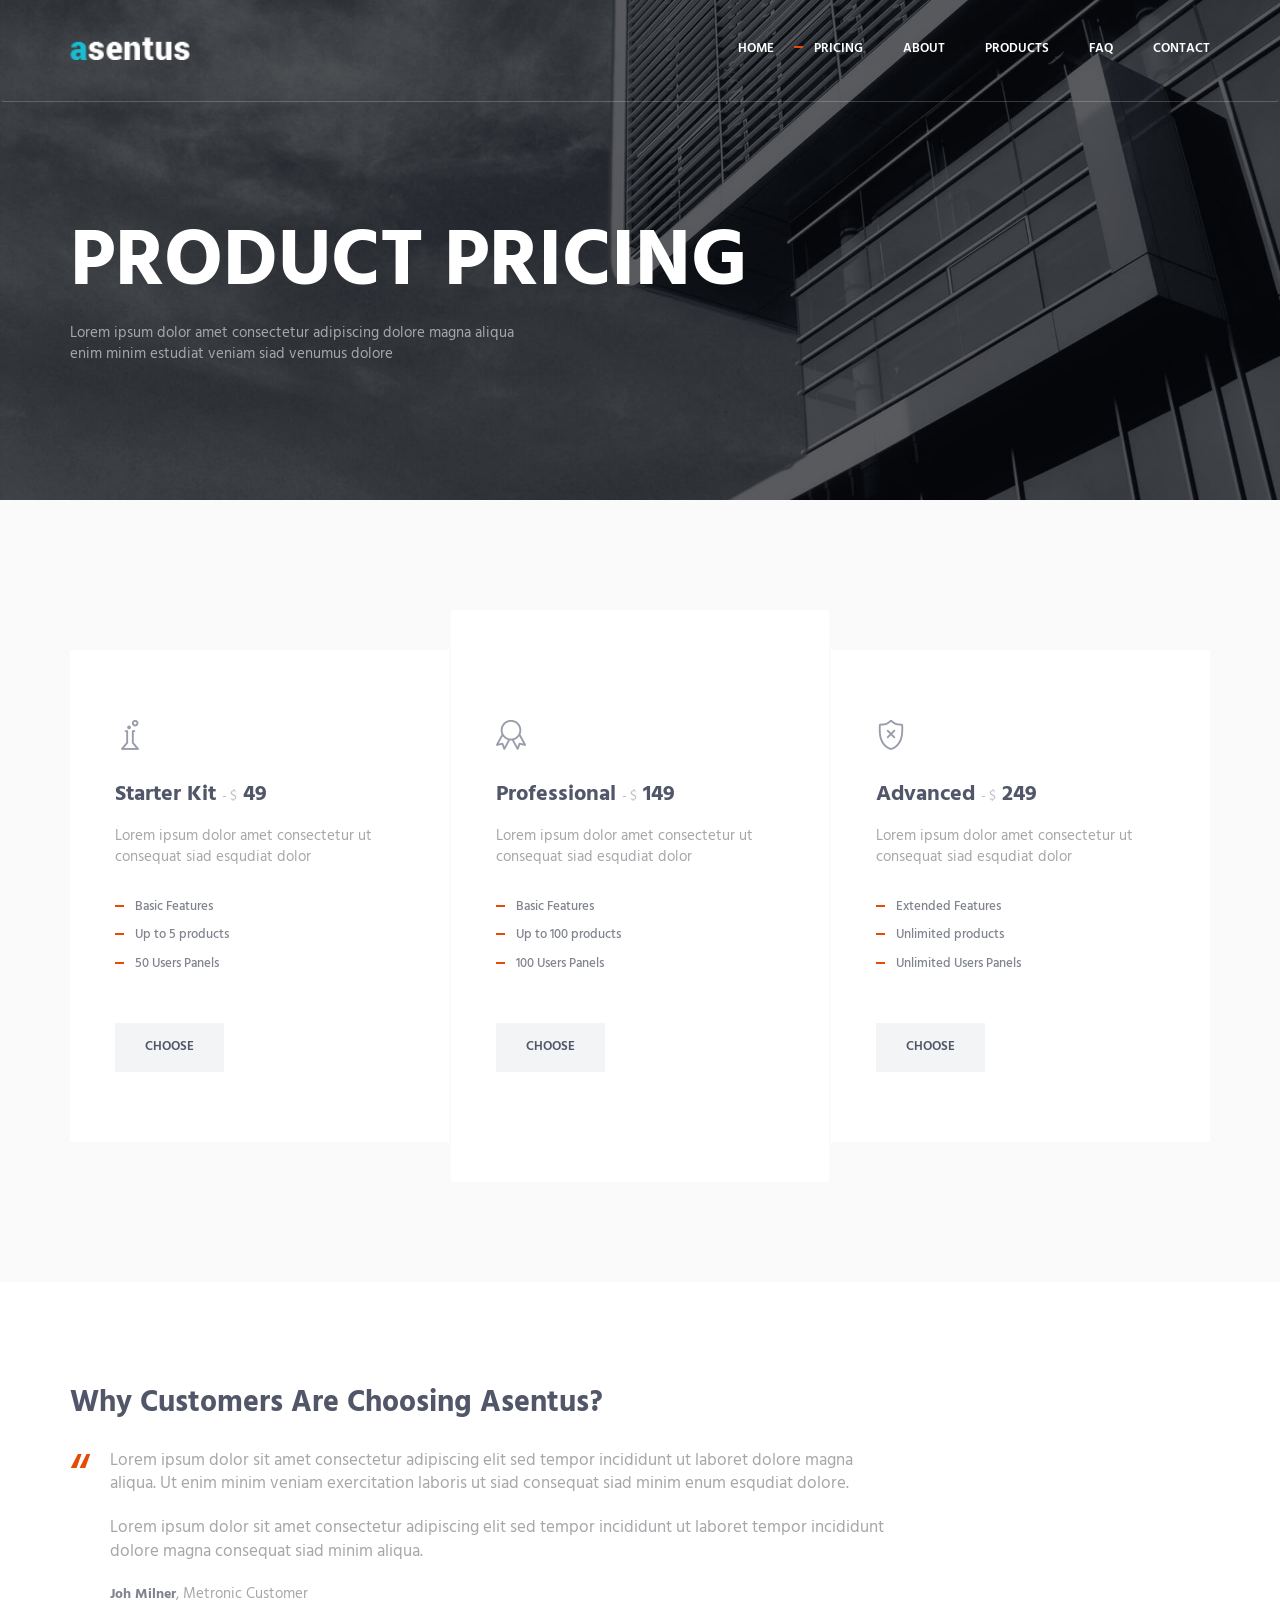
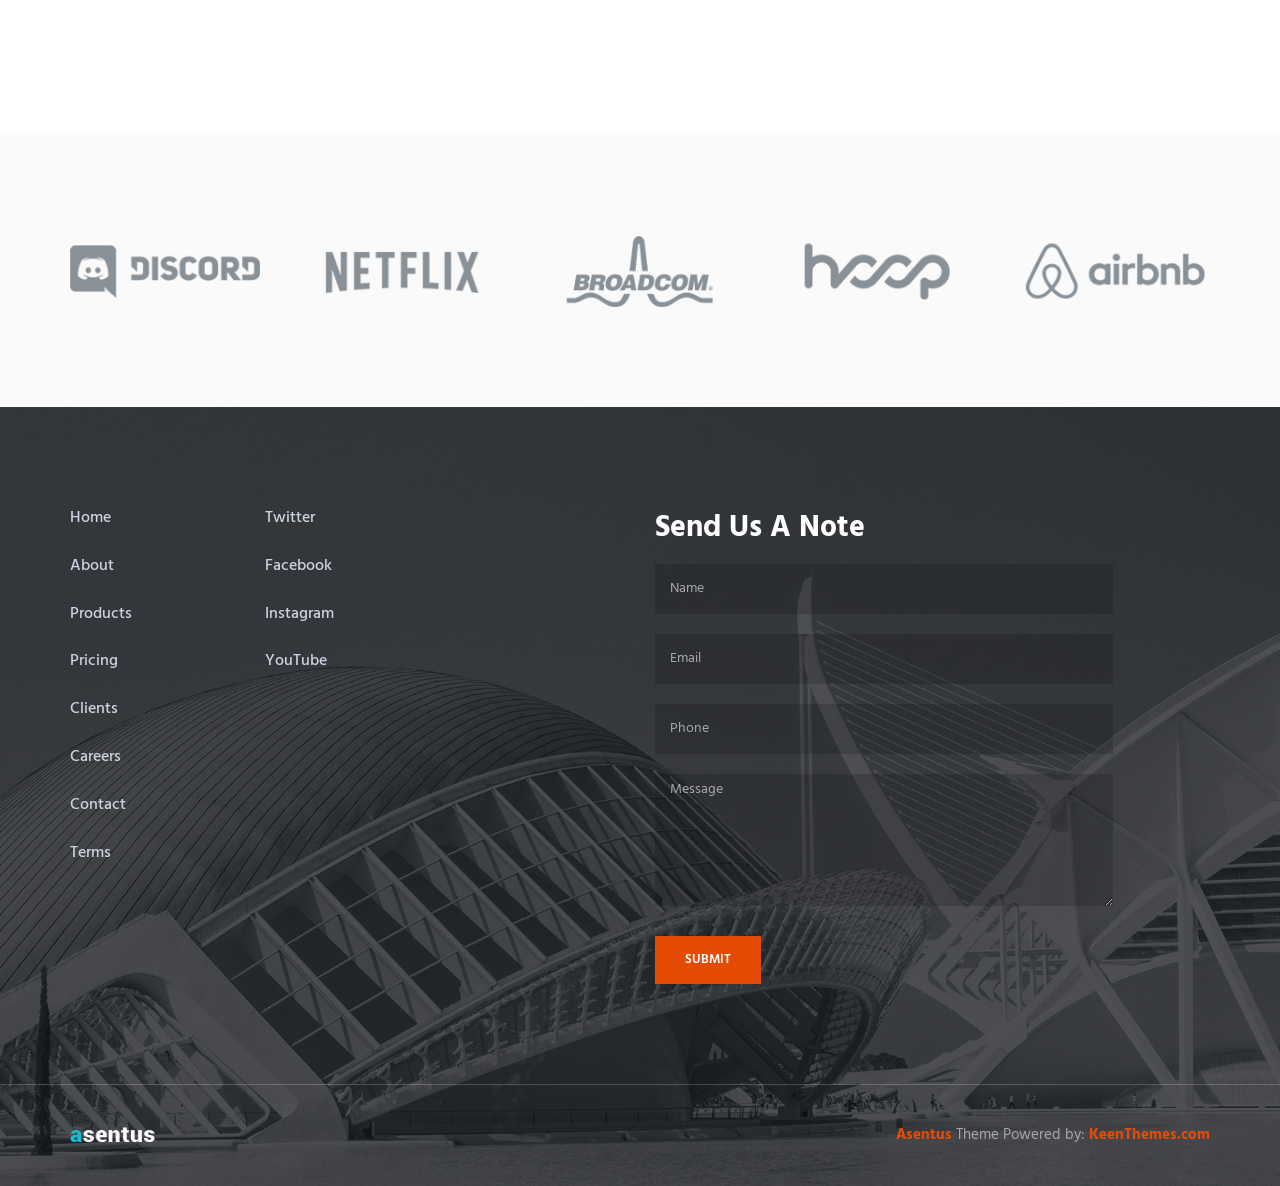
<file: pricing.html>
<!DOCTYPE html>
<!-- ==============================
    Project:        Metronic "Asentus" Frontend Freebie - Responsive HTML Template Based On Twitter Bootstrap 3.3.4
    Version:        1.0
    Author:         KeenThemes
    Primary use:    Corporate, Business Themes.
    Email:          support@keenthemes.com
    Follow:         http://www.twitter.com/keenthemes
    Like:           http://www.facebook.com/keenthemes
    Website:        http://www.keenthemes.com
    Premium:        Premium Metronic Admin Theme: http://themeforest.net/item/metronic-responsive-admin-dashboard-template/4021469?ref=keenthemes
================================== -->
<html lang="en" class="no-js">
    <!-- BEGIN HEAD -->
    <head>
        <meta charset="utf-8"/>
        <title>Metronic "Asentus" Frontend Freebie</title>
        <meta http-equiv="X-UA-Compatible" content="IE=edge">
        <meta content="width=device-width, initial-scale=1" name="viewport"/>
        <meta content="" name="description"/>
        <meta content="" name="author"/>

        <!-- GLOBAL MANDATORY STYLES -->
        <link href="http://fonts.googleapis.com/css?family=Hind:300,400,500,600,700" rel="stylesheet" type="text/css">
        <link href="vendor/simple-line-icons/simple-line-icons.min.css" rel="stylesheet" type="text/css"/>
        <link href="vendor/bootstrap/css/bootstrap.min.css" rel="stylesheet" type="text/css"/>

        <!-- PAGE LEVEL PLUGIN STYLES -->
        <link href="css/animate.css" rel="stylesheet">
        <link href="vendor/swiper/css/swiper.min.css" rel="stylesheet" type="text/css"/>

        <!-- THEME STYLES -->
        <link href="css/layout.min.css" rel="stylesheet" type="text/css"/>

        <!-- Favicon -->
        <link rel="shortcut icon" href="favicon.ico"/>
    </head>
    <!-- END HEAD -->

    <!-- BODY -->
    <body>

        <!--========== HEADER ==========-->
        <header class="header navbar-fixed-top">
            <!-- Navbar -->
            <nav class="navbar" role="navigation">
                <div class="container">
                    <!-- Brand and toggle get grouped for better mobile display -->
                    <div class="menu-container">
                        <button type="button" class="navbar-toggle" data-toggle="collapse" data-target=".nav-collapse">
                            <span class="sr-only">Toggle navigation</span>
                            <span class="toggle-icon"></span>
                        </button>

                        <!-- Logo -->
                        <div class="logo">
                            <a class="logo-wrap" href="index.html">
                                <img class="logo-img logo-img-main" src="img/logo.png" alt="Asentus Logo">
                                <img class="logo-img logo-img-active" src="img/logo-dark.png" alt="Asentus Logo">
                            </a>
                        </div>
                        <!-- End Logo -->
                    </div>

                    <!-- Collect the nav links, forms, and other content for toggling -->
                    <div class="collapse navbar-collapse nav-collapse">
                        <div class="menu-container">
                            <ul class="navbar-nav navbar-nav-right">
                                <li class="nav-item"><a class="nav-item-child nav-item-hover" href="index.html">Home</a></li>
                                <li class="nav-item"><a class="nav-item-child nav-item-hover active" href="pricing.html">Pricing</a></li>
                                <li class="nav-item"><a class="nav-item-child nav-item-hover" href="about.html">About</a></li>
                                <li class="nav-item"><a class="nav-item-child nav-item-hover" href="products.html">Products</a></li>
                                <li class="nav-item"><a class="nav-item-child nav-item-hover" href="faq.html">FAQ</a></li>
                                <li class="nav-item"><a class="nav-item-child nav-item-hover" href="contact.html">Contact</a></li>
                            </ul>
                        </div>
                    </div>
                    <!-- End Navbar Collapse -->
                </div>
            </nav>
            <!-- Navbar -->
        </header>
        <!--========== END HEADER ==========-->

        <!--========== PARALLAX ==========-->
        <div class="parallax-window" data-parallax="scroll" data-image-src="img/1920x1080/01.jpg">
            <div class="parallax-content container">
                <h1 class="carousel-title">Product Pricing</h1>
                <p>Lorem ipsum dolor amet consectetur adipiscing dolore magna aliqua <br/> enim minim estudiat veniam siad venumus dolore</p>
            </div>
        </div>
        <!--========== PARALLAX ==========-->

        <!--========== PAGE LAYOUT ==========-->
        <!-- Pricing -->
        <div class="bg-color-sky-light">
            <div class="content-lg container">
                <div class="row row-space-1">
                    <div class="col-sm-4 sm-margin-b-2">
                        <div class="wow fadeInLeft" data-wow-duration=".3" data-wow-delay=".1s">
                            <!-- Pricing -->
                            <div class="pricing">
                                <div class="margin-b-30">
                                    <i class="pricing-icon icon-chemistry"></i>
                                    <h3>Starter Kit <span> - $</span> 49</h3>
                                    <p>Lorem ipsum dolor amet consectetur ut consequat siad esqudiat dolor</p>
                                </div>
                                <ul class="list-unstyled pricing-list margin-b-50">
                                    <li class="pricing-list-item">Basic Features</li>
                                    <li class="pricing-list-item">Up to 5 products</li>
                                    <li class="pricing-list-item">50 Users Panels</li>
                                </ul>
                                <a href="pricing.html" class="btn-theme btn-theme-sm btn-default-bg text-uppercase">Choose</a>
                            </div>
                            <!-- End Pricing -->
                        </div>
                    </div>
                    <div class="col-sm-4 sm-margin-b-2">
                        <div class="wow fadeInUp" data-wow-duration=".3" data-wow-delay=".2s">
                            <!-- Pricing -->
                            <div class="pricing pricing-active">
                                <div class="margin-b-30">
                                    <i class="pricing-icon icon-badge"></i>
                                    <h3>Professional <span> - $</span> 149</h3>
                                    <p>Lorem ipsum dolor amet consectetur ut consequat siad esqudiat dolor</p>
                                </div>
                                <ul class="list-unstyled pricing-list margin-b-50">
                                    <li class="pricing-list-item">Basic Features</li>
                                    <li class="pricing-list-item">Up to 100 products</li>
                                    <li class="pricing-list-item">100 Users Panels</li>
                                </ul>
                                <a href="pricing.html" class="btn-theme btn-theme-sm btn-default-bg text-uppercase">Choose</a>
                            </div>
                            <!-- End Pricing -->
                        </div>
                    </div>
                    <div class="col-sm-4">
                        <div class="wow fadeInRight" data-wow-duration=".3" data-wow-delay=".1s">
                            <!-- Pricing -->
                            <div class="pricing">
                                <div class="margin-b-30">
                                    <i class="pricing-icon icon-shield"></i>
                                    <h3>Advanced <span> - $</span> 249</h3>
                                    <p>Lorem ipsum dolor amet consectetur ut consequat siad esqudiat dolor</p>
                                </div>
                                <ul class="list-unstyled pricing-list margin-b-50">
                                    <li class="pricing-list-item">Extended Features</li>
                                    <li class="pricing-list-item">Unlimited products</li>
                                    <li class="pricing-list-item">Unlimited Users Panels</li>
                                </ul>
                                <a href="pricing.html" class="btn-theme btn-theme-sm btn-default-bg text-uppercase">Choose</a>
                            </div>
                            <!-- End Pricing -->
                        </div>
                    </div>
                </div>
                <!--// end row -->
            </div>
        </div>
        <!-- End Pricing -->

        <!-- Testimonials -->
        <div class="content-lg container">
            <div class="row">
                <div class="col-sm-9">
                    <h2>Why Customers Are Choosing Asentus?</h2>

                    <!-- Swiper Testimonials -->
                    <div class="swiper-slider swiper-testimonials">
                        <!-- Swiper Wrapper -->
                        <div class="swiper-wrapper">
                            <div class="swiper-slide">
                                <blockquote class="blockquote">
                                    <div class="margin-b-20">
                                        Lorem ipsum dolor sit amet consectetur adipiscing elit sed tempor incididunt ut laboret dolore magna aliqua. Ut enim minim veniam exercitation laboris ut siad consequat siad minim enum esqudiat dolore.
                                    </div>
                                    <div class="margin-b-20">
                                        Lorem ipsum dolor sit amet consectetur adipiscing elit sed tempor incididunt ut laboret tempor incididunt dolore magna consequat siad minim aliqua.
                                    </div>
                                    <p><span class="fweight-700 color-link">Joh Milner</span>, Metronic Customer</p>
                                </blockquote>
                            </div>
                            <div class="swiper-slide">
                                <blockquote class="blockquote">
                                    <div class="margin-b-20">
                                        Duis aute irure dolor in reprehenderit in voluptate velit esse cillum dolore eu fugiat nulla pariatur. Excepteur sint occaecat cupidatat non proident, sunt in culpa qui officia deserunt mollit anim id est laborum.
                                    </div>
                                    <div class="margin-b-20">
                                        Ut enim ad minim veniam, quis nostrud exercitation ullamco laboris nisi ut aliquip ex ea commodo consequat.
                                    </div>
                                    <p><span class="fweight-700 color-link">Alex Clarson</span>, Metronic Customer</p>
                                </blockquote>
                            </div>
                        </div>
                        <!-- End Swiper Wrapper -->

                        <!-- Pagination -->
                        <div class="swiper-testimonials-pagination"></div>
                    </div>
                    <!-- End Swiper Testimonials -->
                </div>
            </div>
            <!--// end row -->
        </div>
        <!-- End Testimonials -->

        <!-- Clients -->
        <div class="bg-color-sky-light">
            <div class="content-lg container">
                <!-- Swiper Clients -->
                <div class="swiper-slider swiper-clients">
                    <!-- Swiper Wrapper -->
                    <div class="swiper-wrapper">
                        <div class="swiper-slide">
                            <img class="swiper-clients-img" src="img/clients/01.png" alt="Clients Logo">
                        </div>
                        <div class="swiper-slide">
                            <img class="swiper-clients-img" src="img/clients/02.png" alt="Clients Logo">
                        </div>
                        <div class="swiper-slide">
                            <img class="swiper-clients-img" src="img/clients/03.png" alt="Clients Logo">
                        </div>
                        <div class="swiper-slide">
                            <img class="swiper-clients-img" src="img/clients/04.png" alt="Clients Logo">
                        </div>
                        <div class="swiper-slide">
                            <img class="swiper-clients-img" src="img/clients/05.png" alt="Clients Logo">
                        </div>
                        <div class="swiper-slide">
                            <img class="swiper-clients-img" src="img/clients/06.png" alt="Clients Logo">
                        </div>
                    </div>
                    <!-- End Swiper Wrapper -->
                </div>
                <!-- End Swiper Clients -->
            </div>
        </div>
        <!-- End Clients -->
        <!--========== END PAGE LAYOUT ==========-->

        <!--========== FOOTER ==========-->
        <footer class="footer">
            <!-- Links -->
            <div class="footer-seperator">
                <div class="content-lg container">
                    <div class="row">
                        <div class="col-sm-2 sm-margin-b-50">
                            <!-- List -->
                            <ul class="list-unstyled footer-list">
                                <li class="footer-list-item"><a class="footer-list-link" href="#">Home</a></li>
                                <li class="footer-list-item"><a class="footer-list-link" href="#">About</a></li>
                                <li class="footer-list-item"><a class="footer-list-link" href="#">Products</a></li>
                                <li class="footer-list-item"><a class="footer-list-link" href="#">Pricing</a></li>
                                <li class="footer-list-item"><a class="footer-list-link" href="#">Clients</a></li>
                                <li class="footer-list-item"><a class="footer-list-link" href="#">Careers</a></li>
                                <li class="footer-list-item"><a class="footer-list-link" href="#">Contact</a></li>
                                <li class="footer-list-item"><a class="footer-list-link" href="#">Terms</a></li>
                            </ul>
                            <!-- End List -->
                        </div>
                        <div class="col-sm-4 sm-margin-b-30">
                            <!-- List -->
                            <ul class="list-unstyled footer-list">
                                <li class="footer-list-item"><a class="footer-list-link" href="#">Twitter</a></li>
                                <li class="footer-list-item"><a class="footer-list-link" href="#">Facebook</a></li>
                                <li class="footer-list-item"><a class="footer-list-link" href="#">Instagram</a></li>
                                <li class="footer-list-item"><a class="footer-list-link" href="#">YouTube</a></li>
                            </ul>
                            <!-- End List -->
                        </div>
                        <div class="col-sm-5 sm-margin-b-30">
                            <h2 class="color-white">Send Us A Note</h2>
                            <input type="text" class="form-control footer-input margin-b-20" placeholder="Name" required>
                            <input type="email" class="form-control footer-input margin-b-20" placeholder="Email" required>
                            <input type="text" class="form-control footer-input margin-b-20" placeholder="Phone" required>
                            <textarea class="form-control footer-input margin-b-30" rows="6" placeholder="Message" required></textarea>
                            <button type="submit" class="btn-theme btn-theme-sm btn-base-bg text-uppercase">Submit</button>
                        </div>
                    </div>
                    <!--// end row -->
                </div>
            </div>
            <!-- End Links -->

            <!-- Copyright -->
            <div class="content container">
                <div class="row">
                    <div class="col-xs-6">
                        <img class="footer-logo" src="img/logo.png" alt="Asentus Logo">
                    </div>
                    <div class="col-xs-6 text-right">
                        <p class="margin-b-0"><a class="color-base fweight-700" href="http://keenthemes.com/preview/asentus/">Asentus</a> Theme Powered by: <a class="color-base fweight-700" href="http://www.keenthemes.com/">KeenThemes.com</a></p>
                    </div>
                </div>
                <!--// end row -->
            </div>
            <!-- End Copyright -->
        </footer>
        <!--========== END FOOTER ==========-->

        <!-- Back To Top -->
        <a href="javascript:void(0);" class="js-back-to-top back-to-top">Top</a>

        <!-- JAVASCRIPTS(Load javascripts at bottom, this will reduce page load time) -->
        <!-- CORE PLUGINS -->
        <script src="vendor/jquery.min.js" type="text/javascript"></script>
        <script src="vendor/jquery-migrate.min.js" type="text/javascript"></script>
        <script src="vendor/bootstrap/js/bootstrap.min.js" type="text/javascript"></script>

        <!-- PAGE LEVEL PLUGINS -->
        <script src="vendor/jquery.easing.js" type="text/javascript"></script>
        <script src="vendor/jquery.back-to-top.js" type="text/javascript"></script>
        <script src="vendor/jquery.smooth-scroll.js" type="text/javascript"></script>
        <script src="vendor/jquery.wow.min.js" type="text/javascript"></script>
        <script src="vendor/jquery.parallax.min.js" type="text/javascript"></script>
        <script src="vendor/swiper/js/swiper.jquery.min.js" type="text/javascript"></script>

        <!-- PAGE LEVEL SCRIPTS -->
        <script src="js/layout.min.js" type="text/javascript"></script>
        <script src="js/components/wow.min.js" type="text/javascript"></script>
        <script src="js/components/swiper.min.js" type="text/javascript"></script>

    </body>
    <!-- END BODY -->
</html>
</file>
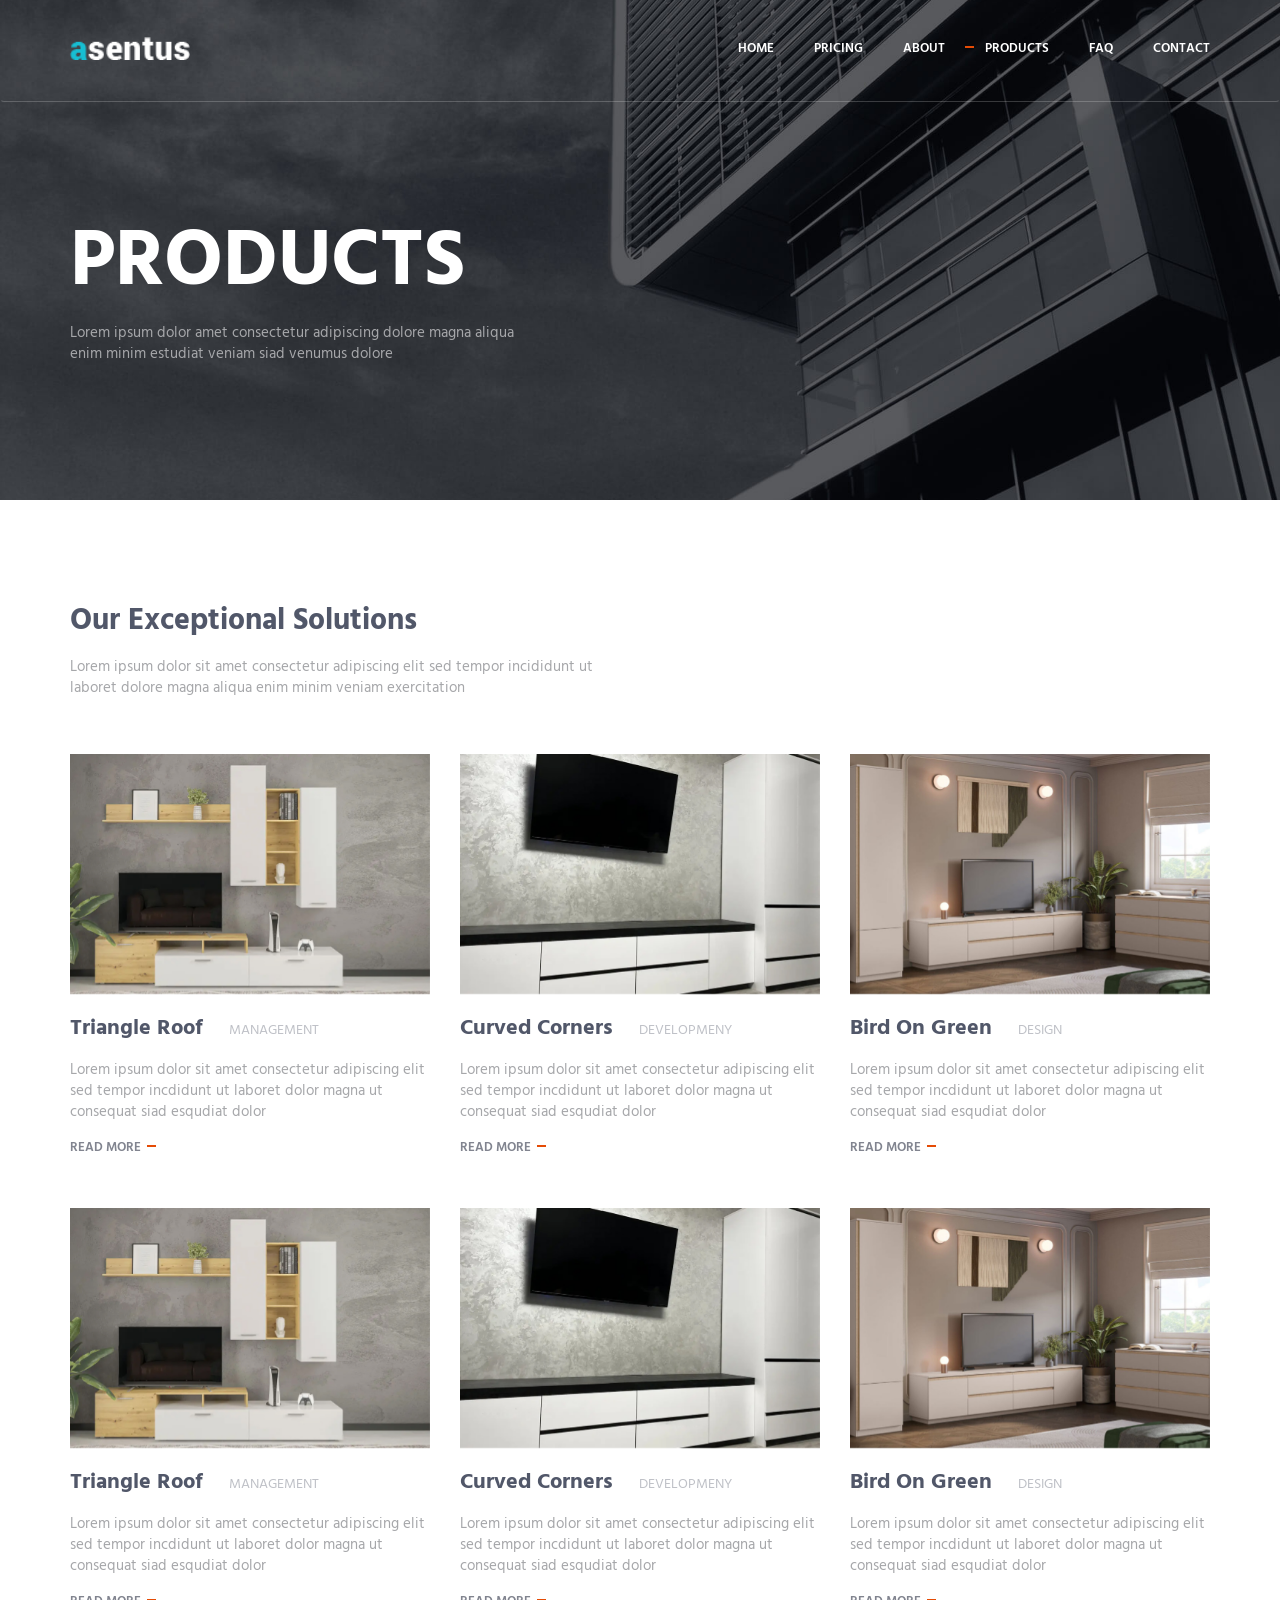
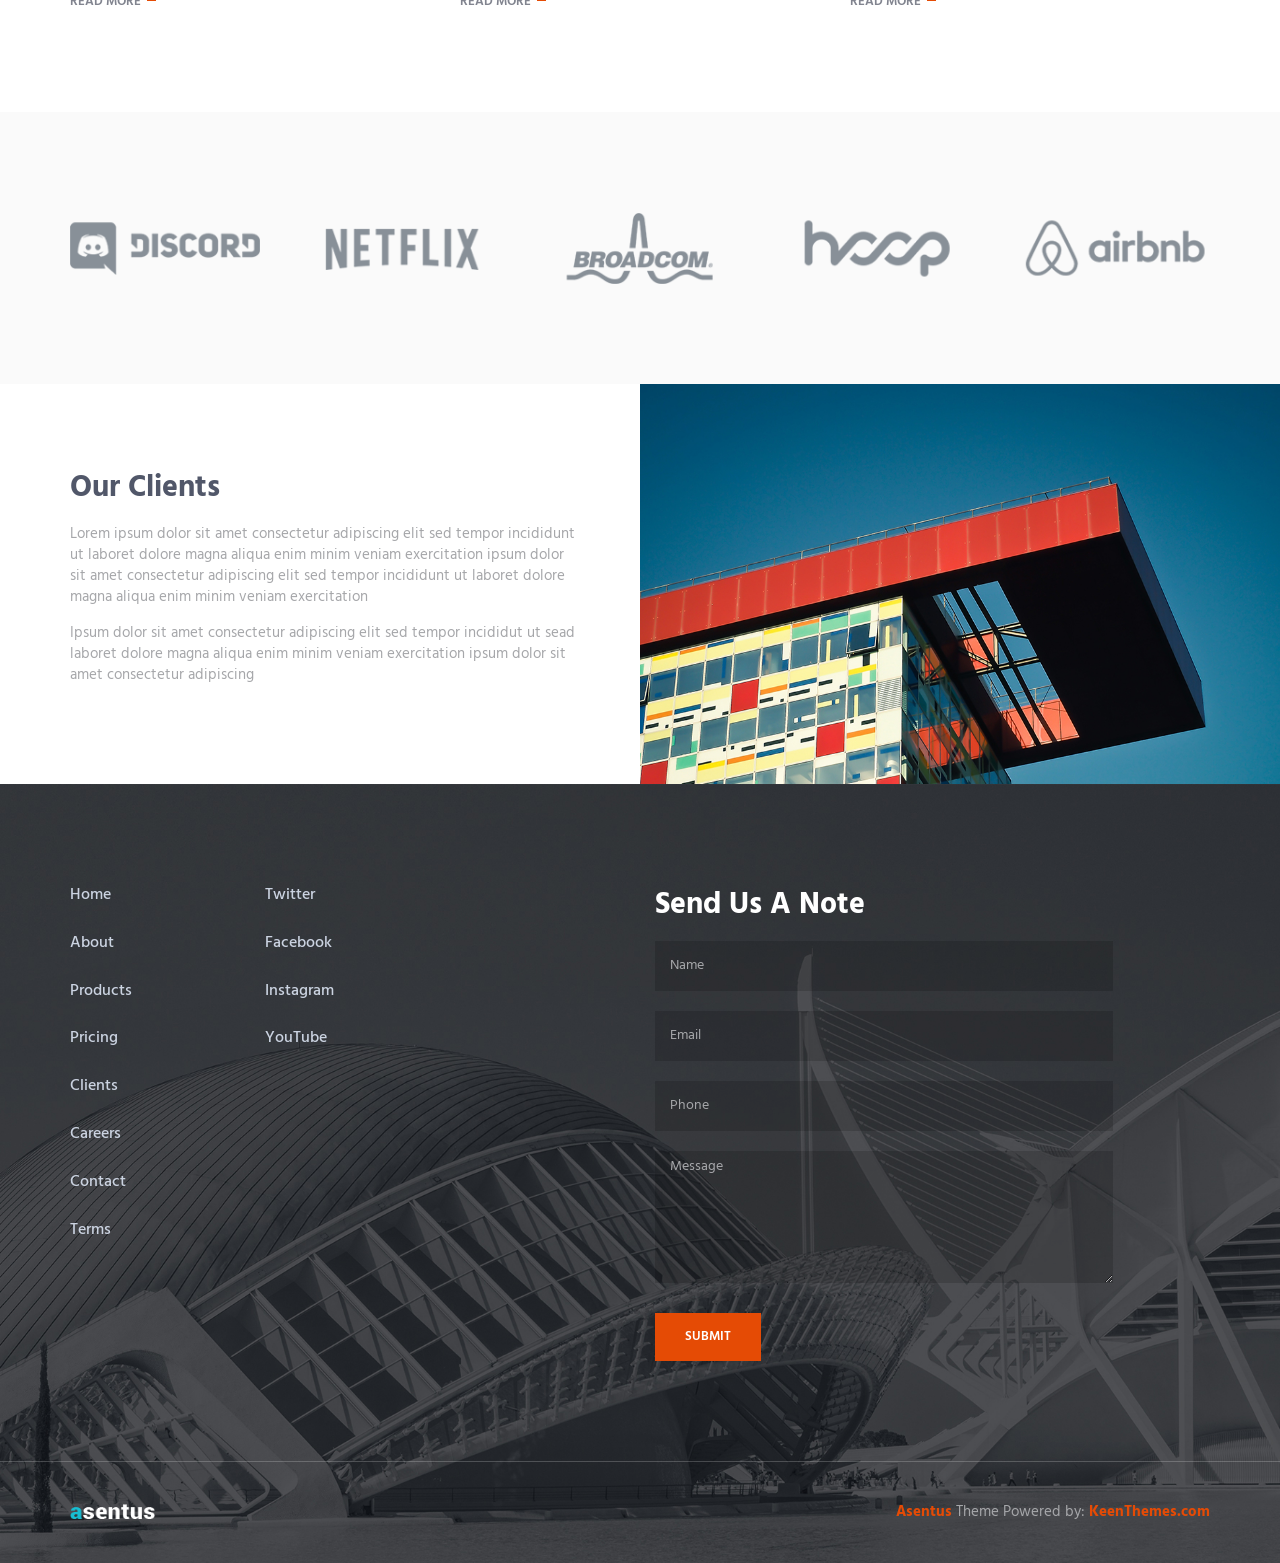
<file: products.html>
<!DOCTYPE html>
<!-- ==============================
    Project:        Metronic "Asentus" Frontend Freebie - Responsive HTML Template Based On Twitter Bootstrap 3.3.4
    Version:        1.0
    Author:         KeenThemes
    Primary use:    Corporate, Business Themes.
    Email:          support@keenthemes.com
    Follow:         http://www.twitter.com/keenthemes
    Like:           http://www.facebook.com/keenthemes
    Website:        http://www.keenthemes.com
    Premium:        Premium Metronic Admin Theme: http://themeforest.net/item/metronic-responsive-admin-dashboard-template/4021469?ref=keenthemes
================================== -->
<html lang="en" class="no-js">
    <!-- BEGIN HEAD -->
    <head>
        <meta charset="utf-8"/>
        <title>Metronic "Asentus" Frontend Freebie</title>
        <meta http-equiv="X-UA-Compatible" content="IE=edge">
        <meta content="width=device-width, initial-scale=1" name="viewport"/>
        <meta content="" name="description"/>
        <meta content="" name="author"/>

        <!-- GLOBAL MANDATORY STYLES -->
        <link href="http://fonts.googleapis.com/css?family=Hind:300,400,500,600,700" rel="stylesheet" type="text/css">
        <link href="vendor/simple-line-icons/simple-line-icons.min.css" rel="stylesheet" type="text/css"/>
        <link href="vendor/bootstrap/css/bootstrap.min.css" rel="stylesheet" type="text/css"/>

        <!-- PAGE LEVEL PLUGIN STYLES -->
        <link href="css/animate.css" rel="stylesheet">
        <link href="vendor/swiper/css/swiper.min.css" rel="stylesheet" type="text/css"/>

        <!-- THEME STYLES -->
        <link href="css/layout.min.css" rel="stylesheet" type="text/css"/>

        <!-- Favicon -->
        <link rel="shortcut icon" href="favicon.ico"/>
    </head>
    <!-- END HEAD -->

    <!-- BODY -->
    <body>

        <!--========== HEADER ==========-->
        <header class="header navbar-fixed-top">
            <!-- Navbar -->
            <nav class="navbar" role="navigation">
                <div class="container">
                    <!-- Brand and toggle get grouped for better mobile display -->
                    <div class="menu-container">
                        <button type="button" class="navbar-toggle" data-toggle="collapse" data-target=".nav-collapse">
                            <span class="sr-only">Toggle navigation</span>
                            <span class="toggle-icon"></span>
                        </button>

                        <!-- Logo -->
                        <div class="logo">
                            <a class="logo-wrap" href="index.html">
                                <img class="logo-img logo-img-main" src="img/logo.png" alt="Asentus Logo">
                                <img class="logo-img logo-img-active" src="img/logo-dark.png" alt="Asentus Logo">
                            </a>
                        </div>
                        <!-- End Logo -->
                    </div>

                    <!-- Collect the nav links, forms, and other content for toggling -->
                    <div class="collapse navbar-collapse nav-collapse">
                        <div class="menu-container">
                            <ul class="navbar-nav navbar-nav-right">
                                <li class="nav-item"><a class="nav-item-child nav-item-hover" href="index.html">Home</a></li>
                                <li class="nav-item"><a class="nav-item-child nav-item-hover" href="pricing.html">Pricing</a></li>
                                <li class="nav-item"><a class="nav-item-child nav-item-hover" href="about.html">About</a></li>
                                <li class="nav-item"><a class="nav-item-child nav-item-hover active" href="products.html">Products</a></li>
                                <li class="nav-item"><a class="nav-item-child nav-item-hover" href="faq.html">FAQ</a></li>
                                <li class="nav-item"><a class="nav-item-child nav-item-hover" href="contact.html">Contact</a></li>
                            </ul>
                        </div>
                    </div>
                    <!-- End Navbar Collapse -->
                </div>
            </nav>
            <!-- Navbar -->
        </header>
        <!--========== END HEADER ==========-->

        <!--========== PARALLAX ==========-->
        <div class="parallax-window" data-parallax="scroll" data-image-src="img/1920x1080/01.jpg">
            <div class="parallax-content container">
                <h1 class="carousel-title">Products</h1>
                <p>Lorem ipsum dolor amet consectetur adipiscing dolore magna aliqua <br/> enim minim estudiat veniam siad venumus dolore</p>
            </div>
        </div>
        <!--========== PARALLAX ==========-->

        <!--========== PAGE LAYOUT ==========-->
        <!-- Our Exceptional Solutions -->
        <div class="content-lg container">
            <div class="row margin-b-40">
                <div class="col-sm-6">
                    <h2>Our Exceptional Solutions</h2>
                    <p>Lorem ipsum dolor sit amet consectetur adipiscing elit sed tempor incididunt ut laboret dolore magna aliqua enim minim veniam exercitation</p>
                </div>
            </div>
            <!--// end row -->

            <div class="row margin-b-50">
                <!-- Our Exceptional Solutions -->
                <div class="col-sm-4 sm-margin-b-50">
                    <div class="margin-b-20">
                        <div class="wow zoomIn" data-wow-duration=".3" data-wow-delay=".1s">
                            <img class="img-responsive" src="img/970x647/01.jpg" alt="Our Exceptional Solutions Image">
                        </div>
                    </div>
                    <h3><a href="#">Triangle Roof</a> <span class="text-uppercase margin-l-20">Management</span></h3>
                    <p>Lorem ipsum dolor sit amet consectetur adipiscing elit sed tempor incdidunt ut laboret dolor magna ut consequat siad esqudiat dolor</p>
                    <a class="link" href="#">Read More</a>
                </div>
                <!-- End Our Exceptional Solutions -->

                <!-- Our Exceptional Solutions -->
                <div class="col-sm-4 sm-margin-b-50">
                    <div class="margin-b-20">
                        <div class="wow zoomIn" data-wow-duration=".3" data-wow-delay=".1s">
                            <img class="img-responsive" src="img/970x647/02.jpg" alt="Our Exceptional Solutions Image">
                        </div>
                    </div>
                    <h4><a href="#">Curved Corners</a> <span class="text-uppercase margin-l-20">Developmeny</span></h4>
                    <p>Lorem ipsum dolor sit amet consectetur adipiscing elit sed tempor incdidunt ut laboret dolor magna ut consequat siad esqudiat dolor</p>
                    <a class="link" href="#">Read More</a>
                </div>
                <!-- End Our Exceptional Solutions -->

                <!-- Our Exceptional Solutions -->
                <div class="col-sm-4 sm-margin-b-50">
                    <div class="margin-b-20">
                        <div class="wow zoomIn" data-wow-duration=".3" data-wow-delay=".1s">
                            <img class="img-responsive" src="img/970x647/03.jpg" alt="Our Exceptional Solutions Image">
                        </div>
                    </div>
                    <h4><a href="#">Bird On Green</a> <span class="text-uppercase margin-l-20">Design</span></h4>
                    <p>Lorem ipsum dolor sit amet consectetur adipiscing elit sed tempor incdidunt ut laboret dolor magna ut consequat siad esqudiat dolor</p>
                    <a class="link" href="#">Read More</a>
                </div>
                <!-- End Our Exceptional Solutions -->
            </div>
            <!--// end row -->

            <div class="row">
                <!-- Our Exceptional Solutions -->
                <div class="col-sm-4 sm-margin-b-50">
                    <div class="margin-b-20">
                        <div class="wow zoomIn" data-wow-duration=".3" data-wow-delay=".1s">
                            <img class="img-responsive" src="img/970x647/01.jpg" alt="Our Exceptional Solutions Image">
                        </div>
                    </div>
                    <h4><a href="#">Triangle Roof</a> <span class="text-uppercase margin-l-20">Management</span></h4>
                    <p>Lorem ipsum dolor sit amet consectetur adipiscing elit sed tempor incdidunt ut laboret dolor magna ut consequat siad esqudiat dolor</p>
                    <a class="link" href="#">Read More</a>
                </div>
                <!-- End Our Exceptional Solutions -->

                <!-- Our Exceptional Solutions -->
                <div class="col-sm-4 sm-margin-b-50">
                    <div class="margin-b-20">
                        <div class="wow zoomIn" data-wow-duration=".3" data-wow-delay=".1s">
                            <img class="img-responsive" src="img/970x647/02.jpg" alt="Our Exceptional Solutions Image">
                        </div>
                    </div>
                    <h4><a href="#">Curved Corners</a> <span class="text-uppercase margin-l-20">Developmeny</span></h4>
                    <p>Lorem ipsum dolor sit amet consectetur adipiscing elit sed tempor incdidunt ut laboret dolor magna ut consequat siad esqudiat dolor</p>
                    <a class="link" href="#">Read More</a>
                </div>
                <!-- End Our Exceptional Solutions -->

                <!-- Our Exceptional Solutions -->
                <div class="col-sm-4 sm-margin-b-50">
                    <div class="margin-b-20">
                        <div class="wow zoomIn" data-wow-duration=".3" data-wow-delay=".1s">
                            <img class="img-responsive" src="img/970x647/03.jpg" alt="Our Exceptional Solutions Image">
                        </div>
                    </div>
                    <h4><a href="#">Bird On Green</a> <span class="text-uppercase margin-l-20">Design</span></h4>
                    <p>Lorem ipsum dolor sit amet consectetur adipiscing elit sed tempor incdidunt ut laboret dolor magna ut consequat siad esqudiat dolor</p>
                    <a class="link" href="#">Read More</a>
                </div>
                <!-- End Our Exceptional Solutions -->
            </div>
            <!--// end row -->
        </div>
        <!-- End Our Exceptional Solutions -->

        <!-- Clients -->
        <div class="bg-color-sky-light">
            <div class="content-lg container">
                <!-- Swiper Clients -->
                <div class="swiper-slider swiper-clients">
                    <!-- Swiper Wrapper -->
                    <div class="swiper-wrapper">
                        <div class="swiper-slide">
                            <img class="swiper-clients-img" src="img/clients/01.png" alt="Clients Logo">
                        </div>
                        <div class="swiper-slide">
                            <img class="swiper-clients-img" src="img/clients/02.png" alt="Clients Logo">
                        </div>
                        <div class="swiper-slide">
                            <img class="swiper-clients-img" src="img/clients/03.png" alt="Clients Logo">
                        </div>
                        <div class="swiper-slide">
                            <img class="swiper-clients-img" src="img/clients/04.png" alt="Clients Logo">
                        </div>
                        <div class="swiper-slide">
                            <img class="swiper-clients-img" src="img/clients/05.png" alt="Clients Logo">
                        </div>
                        <div class="swiper-slide">
                            <img class="swiper-clients-img" src="img/clients/06.png" alt="Clients Logo">
                        </div>
                    </div>
                    <!-- End Swiper Wrapper -->
                </div>
                <!-- End Swiper Clients -->
            </div>
        </div>
        <!-- End Clients -->

        <!-- Promo Section -->
        <div class="promo-section overflow-h">
            <div class="container">
                <div class="clearfix">
                    <div class="ver-center">
                        <div class="ver-center-aligned">
                            <div class="promo-section-col">
                                <h2>Our Clients</h2>
                                <p>Lorem ipsum dolor sit amet consectetur adipiscing elit sed tempor incididunt ut laboret dolore magna aliqua enim minim veniam exercitation ipsum dolor sit amet consectetur adipiscing elit sed tempor incididunt ut laboret dolore magna aliqua enim minim veniam exercitation</p>
                                <p>Ipsum dolor sit amet consectetur adipiscing elit sed tempor incididut ut sead laboret dolore magna aliqua enim minim veniam exercitation ipsum dolor sit amet consectetur adipiscing</p>
                            </div>
                        </div>
                    </div>
                </div>
            </div>
            <div class="promo-section-img-right">
                <img class="img-responsive" src="img/970x970/01.jpg" alt="Content Image">
            </div>
        </div>
        <!-- End Promo Section -->
        <!--========== END PAGE LAYOUT ==========-->

        <!--========== FOOTER ==========-->
        <footer class="footer">
            <!-- Links -->
            <div class="footer-seperator">
                <div class="content-lg container">
                    <div class="row">
                        <div class="col-sm-2 sm-margin-b-50">
                            <!-- List -->
                            <ul class="list-unstyled footer-list">
                                <li class="footer-list-item"><a class="footer-list-link" href="#">Home</a></li>
                                <li class="footer-list-item"><a class="footer-list-link" href="#">About</a></li>
                                <li class="footer-list-item"><a class="footer-list-link" href="#">Products</a></li>
                                <li class="footer-list-item"><a class="footer-list-link" href="#">Pricing</a></li>
                                <li class="footer-list-item"><a class="footer-list-link" href="#">Clients</a></li>
                                <li class="footer-list-item"><a class="footer-list-link" href="#">Careers</a></li>
                                <li class="footer-list-item"><a class="footer-list-link" href="#">Contact</a></li>
                                <li class="footer-list-item"><a class="footer-list-link" href="#">Terms</a></li>
                            </ul>
                            <!-- End List -->
                        </div>
                        <div class="col-sm-4 sm-margin-b-30">
                            <!-- List -->
                            <ul class="list-unstyled footer-list">
                                <li class="footer-list-item"><a class="footer-list-link" href="#">Twitter</a></li>
                                <li class="footer-list-item"><a class="footer-list-link" href="#">Facebook</a></li>
                                <li class="footer-list-item"><a class="footer-list-link" href="#">Instagram</a></li>
                                <li class="footer-list-item"><a class="footer-list-link" href="#">YouTube</a></li>
                            </ul>
                            <!-- End List -->
                        </div>
                        <div class="col-sm-5 sm-margin-b-30">
                            <h2 class="color-white">Send Us A Note</h2>
                            <input type="text" class="form-control footer-input margin-b-20" placeholder="Name" required>
                            <input type="email" class="form-control footer-input margin-b-20" placeholder="Email" required>
                            <input type="text" class="form-control footer-input margin-b-20" placeholder="Phone" required>
                            <textarea class="form-control footer-input margin-b-30" rows="6" placeholder="Message" required></textarea>
                            <button type="submit" class="btn-theme btn-theme-sm btn-base-bg text-uppercase">Submit</button>
                        </div>
                    </div>
                    <!--// end row -->
                </div>
            </div>
            <!-- End Links -->

            <!-- Copyright -->
            <div class="content container">
                <div class="row">
                    <div class="col-xs-6">
                        <img class="footer-logo" src="img/logo.png" alt="Asentus Logo">
                    </div>
                    <div class="col-xs-6 text-right">
                        <p class="margin-b-0"><a class="color-base fweight-700" href="http://keenthemes.com/preview/asentus/">Asentus</a> Theme Powered by: <a class="color-base fweight-700" href="http://www.keenthemes.com/">KeenThemes.com</a></p>
                    </div>
                </div>
                <!--// end row -->
            </div>
            <!-- End Copyright -->
        </footer>
        <!--========== END FOOTER ==========-->

        <!-- Back To Top -->
        <a href="javascript:void(0);" class="js-back-to-top back-to-top">Top</a>

        <!-- JAVASCRIPTS(Load javascripts at bottom, this will reduce page load time) -->
        <!-- CORE PLUGINS -->
        <script src="vendor/jquery.min.js" type="text/javascript"></script>
        <script src="vendor/jquery-migrate.min.js" type="text/javascript"></script>
        <script src="vendor/bootstrap/js/bootstrap.min.js" type="text/javascript"></script>

        <!-- PAGE LEVEL PLUGINS -->
        <script src="vendor/jquery.easing.js" type="text/javascript"></script>
        <script src="vendor/jquery.back-to-top.js" type="text/javascript"></script>
        <script src="vendor/jquery.smooth-scroll.js" type="text/javascript"></script>
        <script src="vendor/jquery.wow.min.js" type="text/javascript"></script>
        <script src="vendor/jquery.parallax.min.js" type="text/javascript"></script>
        <script src="vendor/swiper/js/swiper.jquery.min.js" type="text/javascript"></script>

        <!-- PAGE LEVEL SCRIPTS -->
        <script src="js/layout.min.js" type="text/javascript"></script>
        <script src="js/components/wow.min.js" type="text/javascript"></script>
        <script src="js/components/swiper.min.js" type="text/javascript"></script>

    </body>
    <!-- END BODY -->
</html>
</file>
<file: css/layout.min.css>
@charset "UTF-8";.blockquote,.btn-theme,p{line-height:1.4}.btn-theme.active.focus,.btn-theme.active:focus,.btn-theme.focus,.btn-theme:active.focus,.btn-theme:active:focus,.btn-theme:focus,:active,:focus,a,a:active,a:focus,a:hover{outline:0}.btn-theme:hover,.service .service-element,.service .service-info,.service:hover .service-element,.service:hover .service-info{transition-duration:.3s;transition-property:all;transition-timing-function:cubic-bezier(.7,1,.7,1)}.blockquote,.header .nav-item-child,.link,a,body,em,h1,h2,h3,h4,h5,h6,li,li a,p,span{font-family:Hind,sans-serif}.back-to-top:focus,.back-to-top:hover,.btn-theme.focus,.btn-theme:focus,.btn-theme:hover,.content-wrapper-link,.header .logo-wrap:focus,.header .logo-wrap:hover,a:active,a:focus,a:hover,h1>a:focus,h2>a:focus,h3>a:focus,h4>a:focus,h5>a:focus,h6>a:focus{text-decoration:none}.back-to-top,.carousel-title,.header .nav-item-child,.link{text-transform:uppercase}.container-full-width:after,.masonry-grid:after{clear:both}html{overflow-x:hidden}body,html,html a{-webkit-font-smoothing:antialiased}p{font-size:15px;font-weight:400;color:#a6a7aa;margin-bottom:15px}em,li,li a{font-size:16px;font-weight:500;color:#515769}a{color:#81848f}a:active,a:focus,a:hover{color:#999caa}.link{position:relative;font-size:13px;font-weight:600}.link:after{position:absolute;top:8px;right:-15px;width:9px;height:2px;background:#e54b05;content:" "}span{font-size:14px;font-weight:400;color:#bfc1c7}h1,h2,h3,h4,h5,h6{font-weight:700;color:#515769;line-height:1.4;margin:0 0 15px}h1>a,h2>a,h3>a,h4>a,h5>a,h6>a{color:#515769}h1>a:hover,h2>a:hover,h3>a:hover,h4>a:hover,h5>a:hover,h6>a:hover{color:#999caa;text-decoration:none}h1{font-size:40px}h2{font-size:30px}h3,h4{font-size:22px}::selection{color:#fff;background:#e54b05;text-shadow:none}::-webkit-selection{color:#fff;background:#e54b05;text-shadow:none}::-moz-selection{color:#fff;background:#e54b05;text-shadow:none}.section-seperator{border-bottom:1px solid #edf0f2}.content-wrapper-link{position:absolute;top:0;left:0;right:0;bottom:0;display:block;z-index:3}.blockquote{position:relative;font-size:17px;font-weight:400;color:#a6a7aa;border-left:none;margin-left:20px}.blockquote:before{position:absolute;top:0;left:-20px;font-size:60px;display:inline-block;color:#e54b05;content:'“'}.btn-theme{position:relative;display:inline-block;text-align:center;background-image:none;border-style:solid;white-space:nowrap;vertical-align:middle;-ms-touch-action:manipulation;touch-action:manipulation;cursor:pointer;-webkit-user-select:none;-moz-user-select:none;-ms-user-select:none;user-select:none}.btn-theme.active,.btn-theme:active{background-image:none;outline:0}.btn-theme.disabled,.btn-theme[disabled],fieldset[disabled] .btn-theme{cursor:not-allowed;box-shadow:none;opacity:.65;pointer-events:none}.btn-white-brd{color:#fff;background:0 0;border-color:rgba(255,255,255,.3);border-width:1px}.btn-white-brd.focus,.btn-white-brd:focus,.btn-white-brd:hover{color:#515769;background:#fff;border-color:transparent}.btn-default-bg{color:#515769;background:#f3f4f5;border-color:transparent;border-width:0}.btn-base-bg,.btn-default-bg.focus,.btn-default-bg:focus,.btn-default-bg:hover{background:#e54b05;color:#fff;border-color:transparent}.btn-base-bg{border-width:0}.btn-base-bg.focus,.btn-base-bg:focus,.btn-base-bg:hover{color:#fff;background:#63cbd7;border-color:transparent}.footer .footer-seperator,.header .navbar{border-bottom:1px solid rgba(255,255,255,.2)}.btn-theme-sm{font-size:13px;font-weight:600;padding:15px 30px}.pricing{padding:70px 45px;background:#fff;margin-top:50px}@media (max-width:768px){.pricing{margin-top:0}}.pricing.pricing-active{padding-top:110px;padding-bottom:110px;margin-top:10px}@media (max-width:768px){.pricing.pricing-active{margin-top:0}}.pricing .pricing-icon{display:block;font-size:30px;color:#999caa;margin-bottom:30px}.pricing .pricing-list-item{position:relative;font-size:13px;color:#81848f;padding-left:20px;margin-bottom:10px}.pricing .pricing-list-item:before{position:absolute;top:7px;left:0;width:9px;height:2px;background:#e54b05;content:" ";margin-right:10px}@media (max-width:991px){.promo-section .promo-section-col{padding-top:100px;padding-bottom:100px}}@media (min-width:992px){.promo-section{position:relative;height:400px}.promo-section .promo-section-col{width:45%}.promo-section .promo-section-img-left{position:absolute;top:0;right:50%}.promo-section .promo-section-img-right{position:absolute;top:0;left:50%}.promo-section .ver-center{display:table;height:400px}.promo-section .ver-center-aligned{display:table-cell;vertical-align:middle}}.service{background:#fff;padding:50px}.service .service-element,.service .service-info{-webkit-transform:translate3d(0,0,0);-moz-transform:translate3d(0,0,0);transform:translate3d(0,0,0)}.service .service-icon{display:block;font-size:30px;color:#999caa;margin-bottom:30px}.header .logo-img,.header .logo-img-main,.header .logo-wrap{display:inline-block}.service:hover .service-element{opacity:0;-webkit-transform:translate3d(0,-100%,0);-moz-transform:translate3d(0,-100%,0);transform:translate3d(0,-100%,0)}.service:hover .service-info{-webkit-transform:translate3d(0,-30%,0);-moz-transform:translate3d(0,-30%,0);transform:translate3d(0,-30%,0)}.work,.work .work-overlay{position:relative}.work .work-content,.work .work-overlay:before{position:absolute;transition-property:all;transition-timing-function:cubic-bezier(.7,1,.7,1);transition-duration:.3s;left:0}.work .work-overlay:before{top:0;width:100%;height:100%;background:0 0;content:" "}.work .work-content{bottom:0;opacity:0;padding:25px;-webkit-transform:translate3d(0,20px,0);-moz-transform:translate3d(0,20px,0);transform:translate3d(0,20px,0)}.work:hover .work-overlay:before{background:rgba(0,0,0,.5);transition-duration:.3s;transition-property:all;transition-timing-function:cubic-bezier(.7,1,.7,1)}.work:hover .work-content{opacity:1;-webkit-transform:translate3d(0,0,0);-moz-transform:translate3d(0,0,0);transform:translate3d(0,0,0);transition-duration:.3s;transition-property:all;transition-timing-function:cubic-bezier(.7,1,.7,1)}.footer{background:url(../img/1920x1080/03.jpg) center center no-repeat;background-size:cover}.footer .footer-list{margin-bottom:0}.footer .footer-list-item{color:#cbd3e1;margin-bottom:25px}.footer .footer-list-link{color:#cbd3e1}.footer .footer-list-link:hover{color:#fff}.footer .footer-input{background:rgba(0,0,0,.15)}.footer .footer-logo{width:85px;height:auto}.navbar-fixed-top .navbar-collapse{max-height:100%}.header .navbar{margin-bottom:0;transition-duration:.3s;transition-property:all;transition-timing-function:cubic-bezier(.7,1,.7,1)}.header .navbar-toggle{width:25px;height:25px;border:none;padding:0;margin:35px 0}.header .navbar-toggle .toggle-icon{position:relative;width:21px;height:1px;display:inline-block;background:#515769;transition-duration:.3s;transition-property:all;transition-timing-function:cubic-bezier(.7,1,.7,1)}.header .navbar-toggle .toggle-icon:after,.header .navbar-toggle .toggle-icon:before{position:absolute;left:0;background:#515769;content:" "}.header .navbar-toggle .toggle-icon:before{width:10px;height:1px;bottom:10px;-webkit-transform:rotate(0);-moz-transform:rotate(0);transform:rotate(0);transition-duration:.3s;transition-property:all;transition-timing-function:cubic-bezier(.7,1,.7,1)}.header .navbar-toggle .toggle-icon:after{width:16px;height:1px;top:-5px;-webkit-transform:rotate(0);-moz-transform:rotate(0);transform:rotate(0);transition-duration:.3s;transition-property:all;transition-timing-function:cubic-bezier(.7,1,.7,1)}.header .navbar-toggle:hover .toggle-icon{background:#e54b05;transition-duration:.3s;transition-property:all;transition-timing-function:cubic-bezier(.7,1,.7,1)}.header .navbar-toggle:hover .toggle-icon:after,.header .navbar-toggle:hover .toggle-icon:before{width:21px;height:1px;background:#e54b05;transition-duration:.3s;transition-property:all;transition-timing-function:cubic-bezier(.7,1,.7,1)}.header .logo-img-active,.header .logo-img-main,.header .nav-item .nav-item-hover.active:after,.header .nav-item:hover .nav-item-hover:after{transition-duration:.4s;transition-property:all;transition-timing-function:cubic-bezier(.7,1,.7,1)}.header .navbar-toggle:hover .toggle-icon.is-clicked{background:rgba(81,87,105,0)}.header .logo{width:140px;height:100px;float:left;max-height:120px;line-height:65px}.header .logo-wrap{padding:15px 0}.header .logo-img{width:120px;height:auto;max-width:100%;max-height:100%;vertical-align:middle}.header .logo-img-active{display:none}.header .nav-item,.header .nav-item-child{display:block;position:relative}.header .navbar-nav{padding-left:0;margin-bottom:0;list-style:none}.header .nav-item:last-child .nav-item-child{padding-right:0}.header .nav-item .nav-item-hover.active:after,.header .nav-item:hover .nav-item-hover:after{opacity:1}.header .nav-item-child{font-size:13px;font-weight:600;color:#fff;line-height:55px;padding:20px;transition-duration:.3s;transition-property:all;transition-timing-function:cubic-bezier(.7,1,.7,1)}.header .nav-item-hover{position:relative}.header .nav-item-hover:after{position:absolute;top:45px;left:0;width:9px;height:2px;background:#e54b05;opacity:0;content:" ";transition-duration:.4s;transition-property:all;transition-timing-function:cubic-bezier(.7,1,.7,1)}@media (max-width:991px){.header{background:#fff}.header .navbar-toggle{display:block}.header .navbar-collapse.collapse{display:none!important}.header .navbar-collapse.collapse.in{display:block!important}.header .nav-collapse{padding-left:0;padding-right:0}.header .navbar-nav{margin:0;float:none}.header .navbar-nav .nav-item{float:none}.header .menu-container:after,.header .menu-container:before{content:" ";display:table}.header .menu-container:after{clear:both}.header .logo .logo-img-main{display:none}.header .logo .logo-img-active{display:inline-block}.header .nav-item-child{color:#515769;line-height:1.4;padding:12px 12px 12px 15px}.header .nav-item-hover:after{position:absolute;top:19px}}@media (max-width:767px){.header .menu-container{padding-left:15px;padding-right:15px;margin-left:0;margin-right:0}.header .navbar>.container,.header .navbar>.container>.nav-collapse{padding-left:0;padding-right:0;margin-left:0;margin-right:0}.header .navbar>.container{width:auto}}@media (min-width:992px){.header .navbar-nav-right{float:right}.page-on-scroll .header .navbar{background:#fff;border-bottom-color:#f0f0f0;transition-duration:.3s;transition-property:all;transition-timing-function:cubic-bezier(.7,1,.7,1)}.page-on-scroll .header .logo-img-active,.page-on-scroll .header .logo-img-main{transition-duration:.4s;transition-property:all;transition-timing-function:cubic-bezier(.7,1,.7,1)}.page-on-scroll .header .logo-img-main{display:none}.page-on-scroll .header .logo-img-active{display:inline-block}.page-on-scroll .header .nav-item-child{color:#515769;transition-duration:.3s;transition-property:all;transition-timing-function:cubic-bezier(.7,1,.7,1)}}.contact-list>li{font-size:13px;color:#81848f;margin-bottom:10px}.back-to-top,.back-to-top:hover{color:#fff;transition-property:all;transition-timing-function:cubic-bezier(.7,1,.7,1);transition-duration:.3s}.back-to-top{position:fixed;right:10px;bottom:10px;display:inline-block;z-index:9;width:40px;height:40px;font-size:11px;font-weight:400;text-align:center;line-height:3;letter-spacing:1px;background:#515769;border-radius:3px;visibility:hidden;opacity:0;padding:5px;-webkit-transform:translate3d(0,50px,0);-moz-transform:translate3d(0,50px,0);transform:translate3d(0,50px,0)}.back-to-top.back-to-top-is-visible{visibility:visible;opacity:.6;-webkit-transform:translate3d(0,0,0);-moz-transform:translate3d(0,0,0);transform:translate3d(0,0,0);transition-duration:.3s;transition-property:all;transition-timing-function:cubic-bezier(.7,1,.7,1)}.back-to-top.back-to-top-is-visible:hover{opacity:1;transition-duration:.3s;transition-property:all;transition-timing-function:cubic-bezier(.7,1,.7,1)}.back-to-top.back-to-top-fade-out{opacity:.4}.back-to-top.back-to-top-fade-out:hover{opacity:1;transition-duration:.3s;transition-property:all;transition-timing-function:cubic-bezier(.7,1,.7,1)}.swiper-clients-img,.swiper-clients-img:hover{transition-duration:.2s;transition-property:all;transition-timing-function:cubic-bezier(.7,1,.7,1)}.form-control{height:50px;font-size:14px;font-weight:400;color:#a6a7aa;background:#fafafa;border:none;box-shadow:none;border-radius:0;padding-left:15px}.form-control::-moz-placeholder{color:#a6a7aa}.form-control:-ms-input-placeholder{color:#a6a7aa}.form-control::-webkit-input-placeholder{color:#a6a7aa}.form-control:focus{color:#515769;box-shadow:none}.form-control:focus::-moz-placeholder{color:#515769}.form-control:focus:-ms-input-placeholder{color:#515769}.form-control:focus::-webkit-input-placeholder{color:#515769}.full-screen{background-size:cover;background-position:center;background-repeat:no-repeat}.carousel-indicators{left:auto;width:auto;padding-left:0;margin-left:0}.carousel-centered{position:absolute;top:50%;-webkit-transform:translate3d(0,-50%,0);-moz-transform:translate3d(0,-50%,0);transform:translate3d(0,-50%,0)}.carousel-title{font-size:80px;font-weight:700;color:#fff;line-height:1.1}@media (max-width:768px){.carousel-title{font-size:60px}}.gm-style>div:first-child>div+div>div:last-child>div>div:first-child>div,.gm-style>div:first-child>div+div>div:last-child>div>div:first-child>div>div>div{background-color:#fff!important;box-shadow:none!important}.gm-style>div:first-child>div+div>div:last-child>div>div:first-child>div:first-child,.gm-style>div:first-child>div+div>div:last-child>div>div:last-child>img{display:none}.gm-style>div:first-child>div+div>div:last-child>div>div:last-child{overflow:inherit!important}.overflow-h,.swiper-slider{overflow:hidden}.gm-style>div:first-child>div+div>div:last-child>div>div:last-child:after{position:absolute;top:0;right:0;font-size:15px;font-family:Simple-Line-Icons;color:#515769;content:"\e082"}.gm-style-iw{top:22px!important;left:22px!important}.masonry-grid{position:relative;margin:0 -2px}.masonry-grid:after,.masonry-grid:before{content:" ";display:table}.masonry-grid .masonry-grid-item{display:block;float:left;vertical-align:top;padding:0 2px;margin-bottom:4px}.masonry-grid .masonry-grid-item.col-12{width:100%}.masonry-grid .masonry-grid-item.col-11{width:91.66666667%}.masonry-grid .masonry-grid-item.col-10{width:83.33333333%}.masonry-grid .masonry-grid-item.col-9{width:75%}.masonry-grid .masonry-grid-item.col-8{width:66.66666667%}.masonry-grid .masonry-grid-item.col-7{width:58.33333333%}.masonry-grid .masonry-grid-item.col-6{width:50%}.masonry-grid .masonry-grid-item.col-5{width:41.66666667%}.masonry-grid .masonry-grid-item.col-4{width:33.33333333%}.masonry-grid .masonry-grid-item.col-3{width:25%}.masonry-grid .masonry-grid-item.col-2{width:16.66666667%}.masonry-grid .masonry-grid-item.col-1{width:8.33333333%}@media (max-width:768px){.masonry-grid .masonry-grid-item,.masonry-grid .masonry-grid-item.col-1,.masonry-grid .masonry-grid-item.col-10,.masonry-grid .masonry-grid-item.col-11,.masonry-grid .masonry-grid-item.col-12,.masonry-grid .masonry-grid-item.col-2,.masonry-grid .masonry-grid-item.col-3,.masonry-grid .masonry-grid-item.col-4,.masonry-grid .masonry-grid-item.col-5,.masonry-grid .masonry-grid-item.col-6,.masonry-grid .masonry-grid-item.col-7,.masonry-grid .masonry-grid-item.col-8,.masonry-grid .masonry-grid-item.col-9{width:50%}}@media (max-width:600px){.masonry-grid .masonry-grid-item,.masonry-grid .masonry-grid-item.col-1,.masonry-grid .masonry-grid-item.col-10,.masonry-grid .masonry-grid-item.col-11,.masonry-grid .masonry-grid-item.col-12,.masonry-grid .masonry-grid-item.col-2,.masonry-grid .masonry-grid-item.col-3,.masonry-grid .masonry-grid-item.col-4,.masonry-grid .masonry-grid-item.col-5,.masonry-grid .masonry-grid-item.col-6,.masonry-grid .masonry-grid-item.col-7,.masonry-grid .masonry-grid-item.col-8,.masonry-grid .masonry-grid-item.col-9{width:100%}}.swiper-slider{position:relative;width:100%;height:100%}.swiper-clients-img{display:block;width:190px;height:auto;margin:0 auto;opacity:1;cursor:pointer}.swiper-clients-img:hover{opacity:.8}.color-base{color:#e54b05}.color-white{color:#fff}.color-heading{color:#515769}.color-subtitle{color:#a6a7aa}.color-link{color:#81848f}.color-link-hover{color:#999caa}.color-sky-light{color:#fafafa}.bg-color-base{background:#e54b05}.bg-color-white{background:#fff}.bg-color-heading{background:#515769}.bg-color-subtitle{background:#a6a7aa}.bg-color-link{background:#81848f}.bg-color-link-hover{background:#999caa}.bg-color-sky-light{background:#fafafa}.row-space-1{margin-right:-1px;margin-left:-1px}.row-space-1>[class*=col-]{padding-left:1px;padding-right:1px}.content{padding-top:40px;padding-bottom:40px}.content-sm{padding-top:60px;padding-bottom:60px}.content-md{padding-top:80px;padding-bottom:80px}.content-lg{padding-top:100px;padding-bottom:100px}.parallax-content{padding-top:220px;padding-bottom:120px}.full-width{width:100%;height:auto}.container-full-width{width:100%}.container-full-width:after,.container-full-width:before{content:" ";display:table}.fweight-300{font-weight:300!important}.fweight-400{font-weight:400!important}.fweight-500{font-weight:500!important}.fweight-600{font-weight:600!important}.fweight-700{font-weight:700!important}.margin-l-0{margin-left:0!important}.margin-l-5{margin-left:5px!important}.margin-l-10{margin-left:10px!important}.margin-l-20{margin-left:20px!important}.margin-r-0{margin-right:0!important}.margin-r-5{margin-right:5px!important}.margin-r-10{margin-right:10px!important}.margin-r-20{margin-right:20px!important}.margin-b-0{margin-bottom:0!important}.margin-b-2{margin-bottom:2px!important}.margin-b-5{margin-bottom:5px!important}.margin-b-10{margin-bottom:10px!important}.margin-b-20{margin-bottom:20px!important}.margin-b-30{margin-bottom:30px!important}.margin-b-40{margin-bottom:40px!important}.margin-b-50{margin-bottom:50px!important}.margin-b-60{margin-bottom:60px!important}.margin-b-70{margin-bottom:70px!important}.margin-b-80{margin-bottom:80px!important}.margin-b-90{margin-bottom:90px!important}.margin-b-100{margin-bottom:100px!important}@media (max-width:992px){.md-margin-b-0{margin-bottom:0!important}.md-margin-b-2{margin-bottom:2px!important}.md-margin-b-5{margin-bottom:5px!important}.md-margin-b-10{margin-bottom:10px!important}.md-margin-b-20{margin-bottom:20px!important}.md-margin-b-30{margin-bottom:30px!important}.md-margin-b-40{margin-bottom:40px!important}.md-margin-b-50{margin-bottom:50px!important}.md-margin-b-60{margin-bottom:60px!important}.md-margin-b-70{margin-bottom:70px!important}.md-margin-b-80{margin-bottom:80px!important}.md-margin-b-90{margin-bottom:90px!important}.md-margin-b-100{margin-bottom:100px!important}}@media (max-width:768px){.sm-margin-b-0{margin-bottom:0!important}.sm-margin-b-2{margin-bottom:2px!important}.sm-margin-b-5{margin-bottom:5px!important}.sm-margin-b-10{margin-bottom:10px!important}.sm-margin-b-20{margin-bottom:20px!important}.sm-margin-b-30{margin-bottom:30px!important}.sm-margin-b-40{margin-bottom:40px!important}.sm-margin-b-50{margin-bottom:50px!important}.sm-margin-b-60{margin-bottom:60px!important}.sm-margin-b-70{margin-bottom:70px!important}.sm-margin-b-80{margin-bottom:80px!important}.sm-margin-b-90{margin-bottom:90px!important}.sm-margin-b-100{margin-bottom:100px!important}}@media (max-width:480px){.xs-margin-b-0{margin-bottom:0!important}.xs-margin-b-2{margin-bottom:2px!important}.xs-margin-b-5{margin-bottom:5px!important}.xs-margin-b-10{margin-bottom:10px!important}.xs-margin-b-20{margin-bottom:20px!important}.xs-margin-b-30{margin-bottom:30px!important}.xs-margin-b-40{margin-bottom:40px!important}.xs-margin-b-50{margin-bottom:50px!important}.xs-margin-b-60{margin-bottom:60px!important}.xs-margin-b-70{margin-bottom:70px!important}.xs-margin-b-80{margin-bottom:80px!important}.xs-margin-b-90{margin-bottom:90px!important}.xs-margin-b-100{margin-bottom:100px!important}}.height-100{height:100px!important}.height-200{height:200px!important}.height-300{height:300px!important}.height-400{height:400px!important}
</file>
